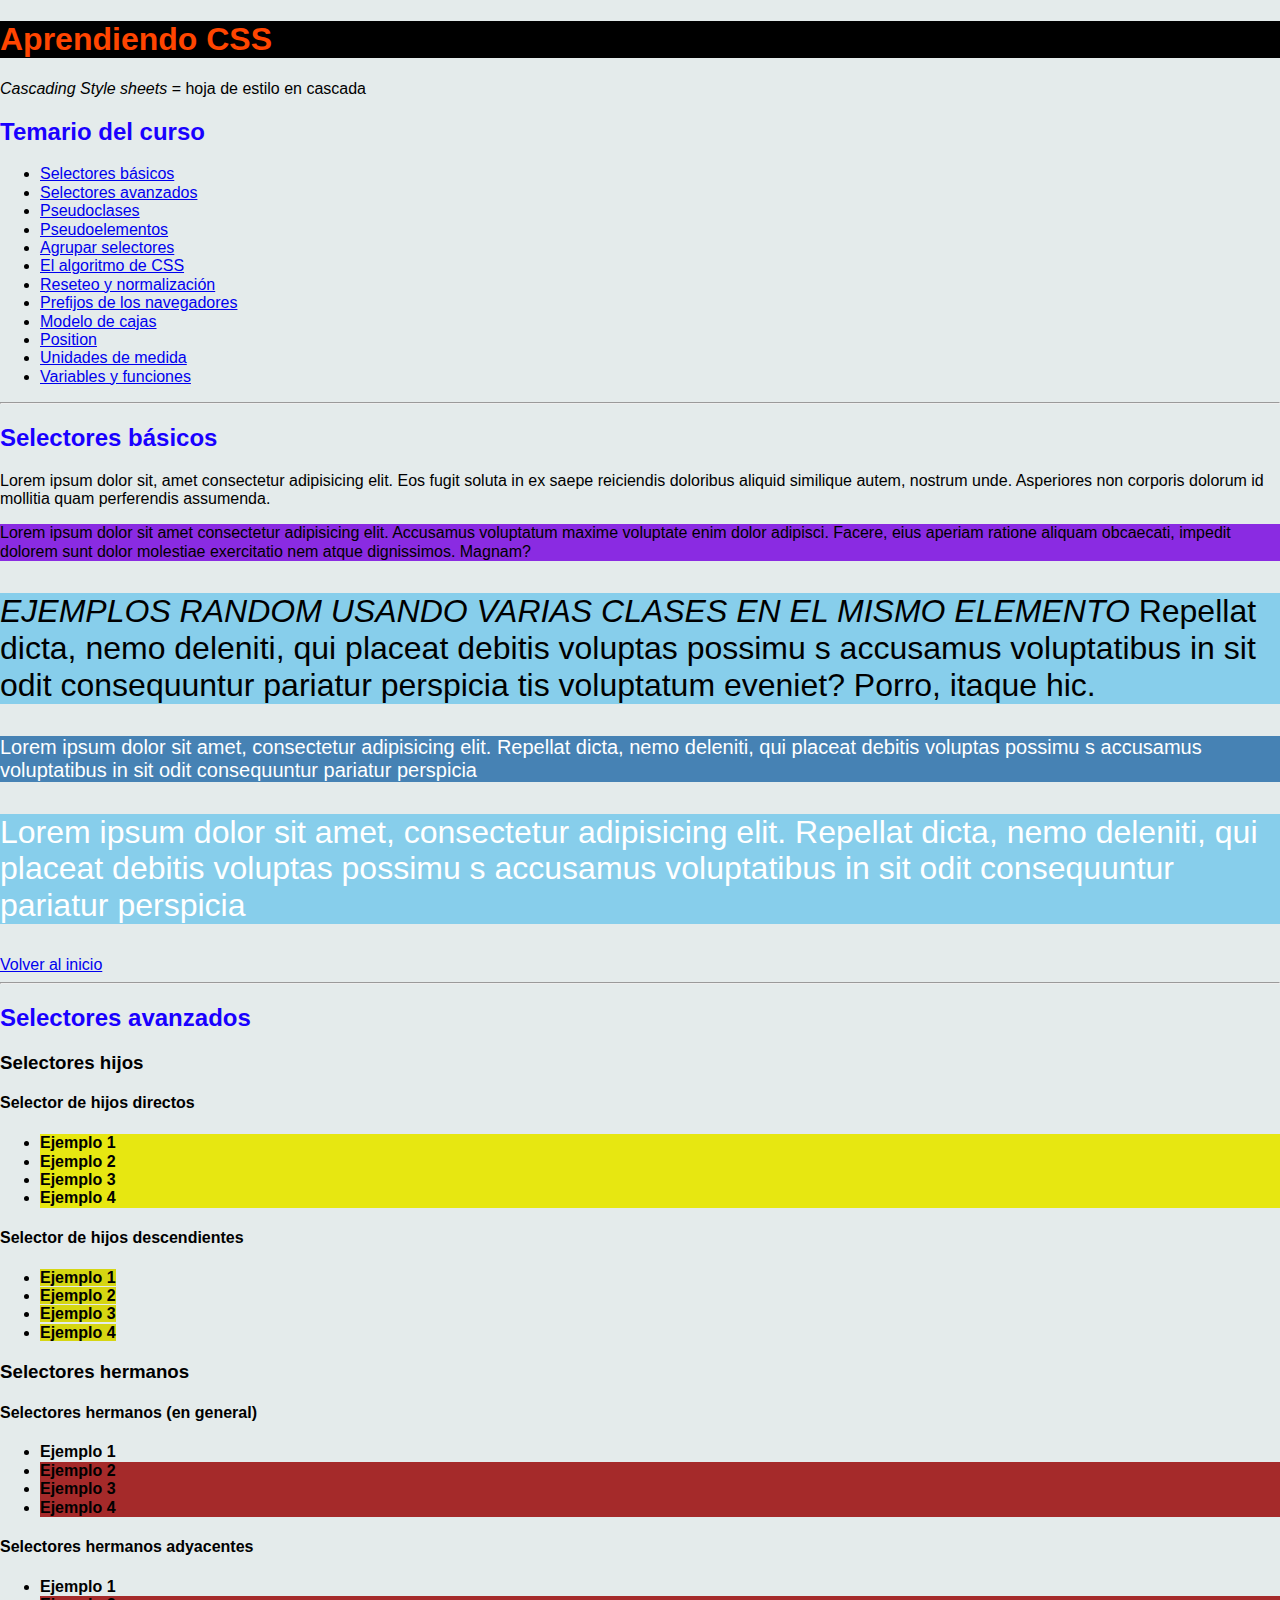
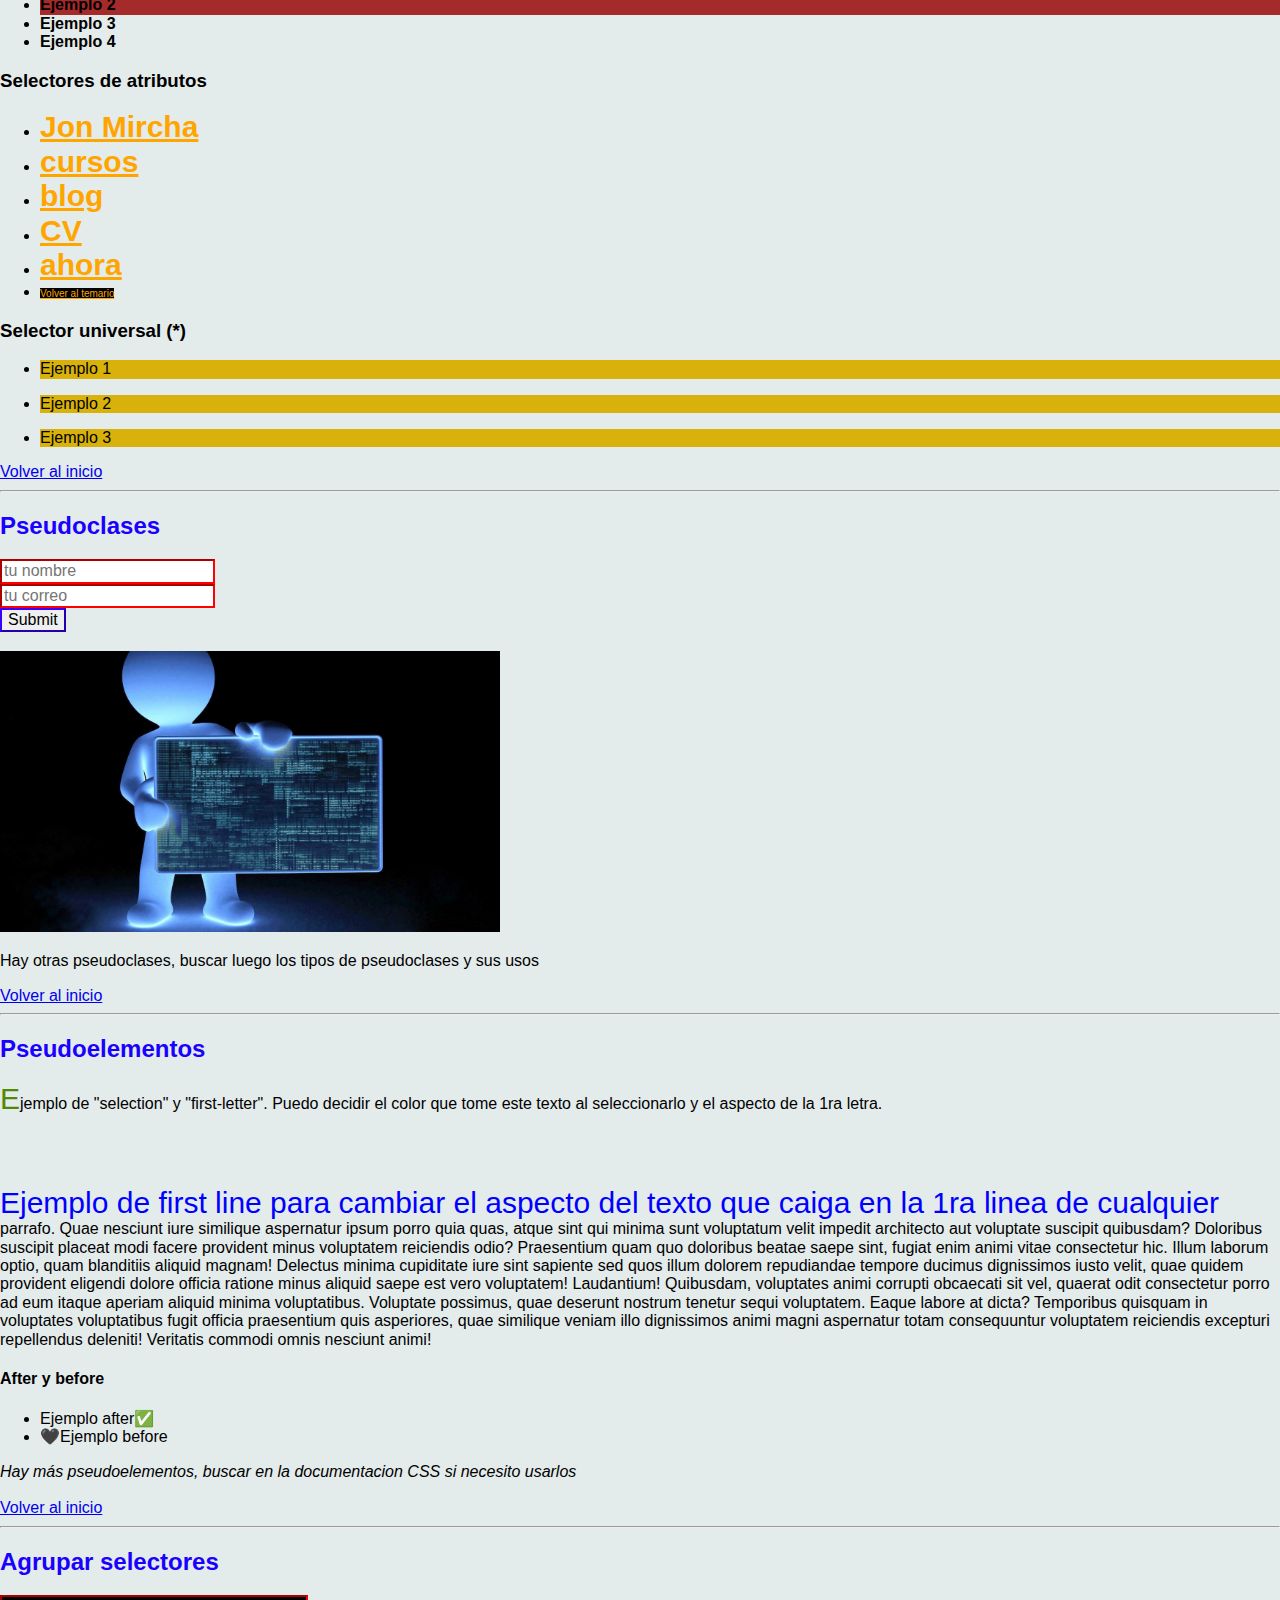
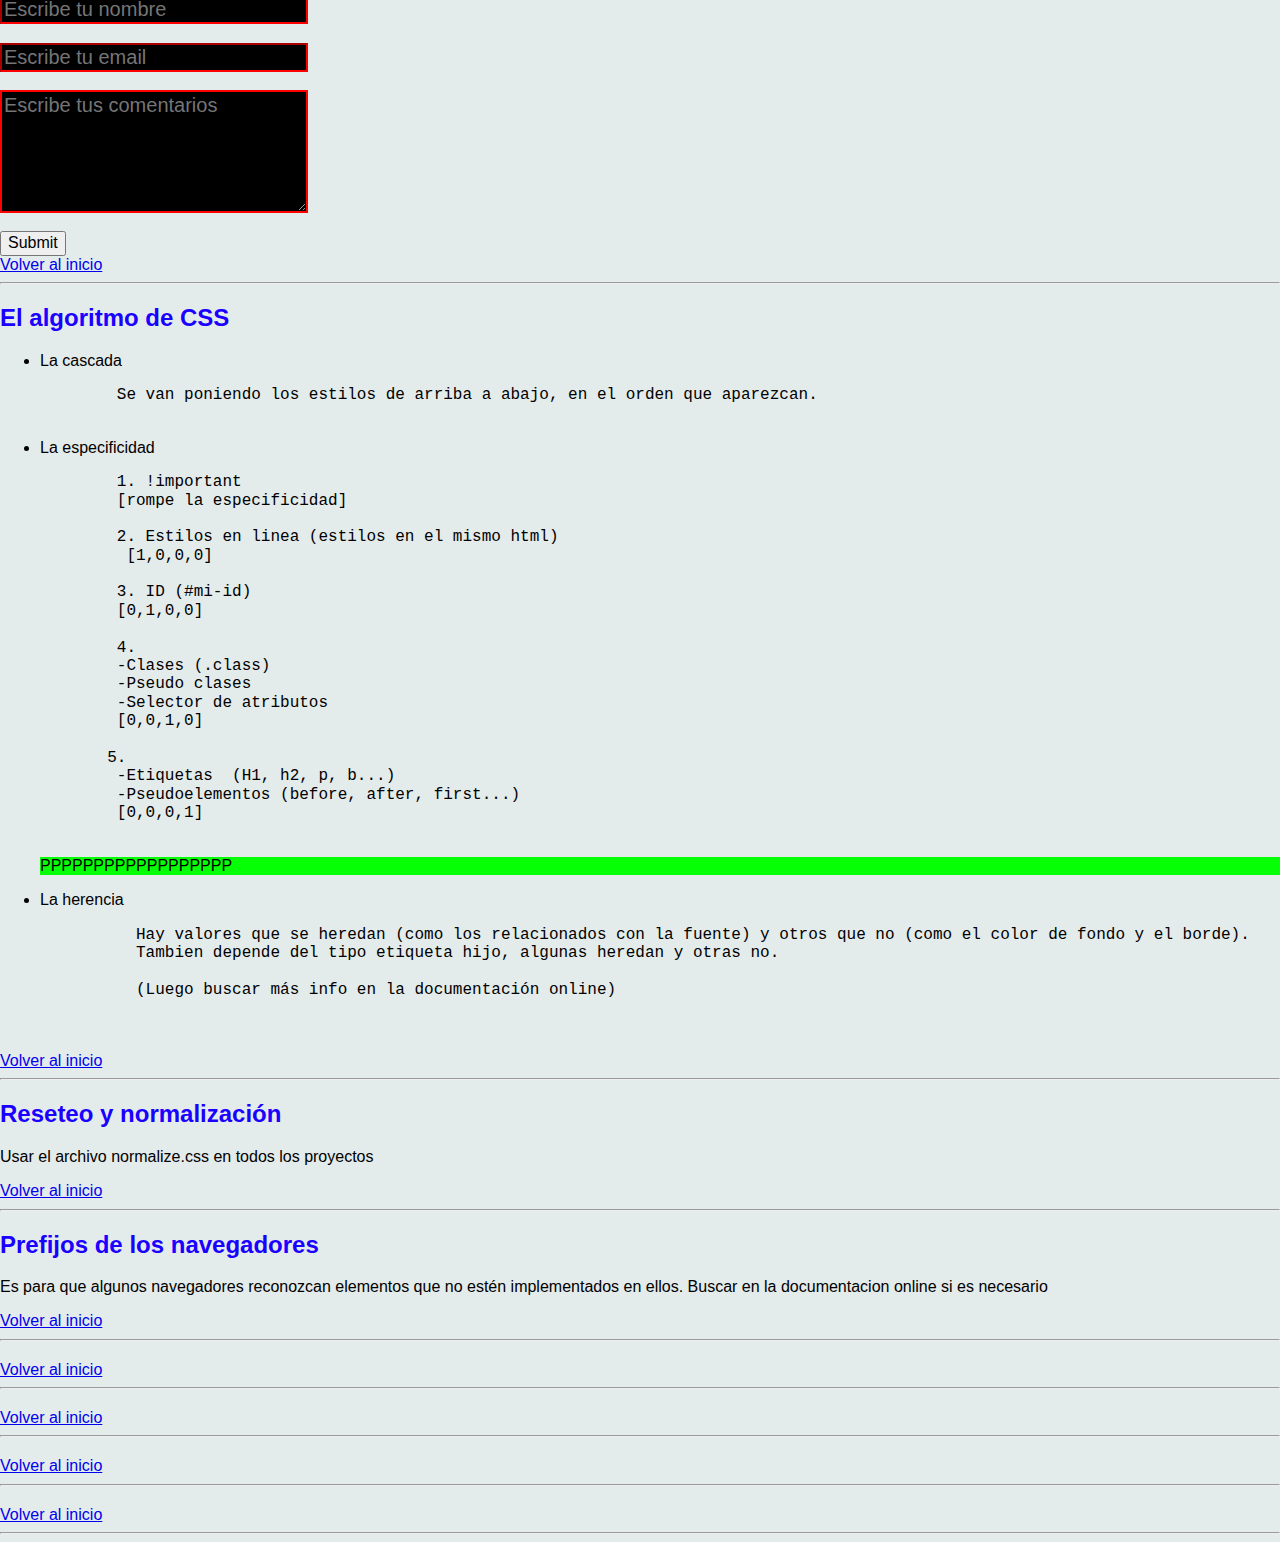
<file: 1- Fundamentos CSS/index.html>
<!DOCTYPE html>
<html lang="es">
  <head>
    <meta charset="UTF-8" />
    <meta http-equiv="X-UA-Compatible" content="IE=edge" />
    <meta name="viewport" content="width=device-width, initial-scale=1.0" />
    <title>Curso CSS con Jon Mircha</title>
    <link rel="stylesheet" href="CSS/normalize.css" />
    <link rel="stylesheet" href="CSS/style.css" />
  </head>
  <body>
    <article id="inicio">
      <h1>Aprendiendo CSS</h1>
      <p> <i>Cascading Style sheets</i> = hoja de estilo en cascada</p>

      <h2>Temario del curso</h2>
      <ul>
        <li><a href="index.html#selectores-basicos">Selectores básicos</a></li>
        <li>
          <a href="index.html#selectores-avanzados">Selectores avanzados</a>
        </li>
        <li><a href="index.html#pseudoclases">Pseudoclases</a></li>
        <li><a href="index.html#pseudoelementos">Pseudoelementos</a></li>
        <li><a href="index.html#agrupar-selectores">Agrupar selectores</a></li>
        <li><a href="index.html#algoritmo-css">El algoritmo de CSS</a></li>
        <li><a href="index.html#normalize">Reseteo y normalización</a></li>
        <li>
          <a href="index.html#prefijos-nav">Prefijos de los navegadores</a>
        </li>
        <li><a href="Modelo de cajas.html">Modelo de cajas</a></li>
        <li><a href="Position.html">Position</a></li>
        <li><a href="Unidades-de-medida.html">Unidades de medida</a></li>
        <li><a href="Variables y funciones.html">Variables y funciones</a></li>
      </ul>
    </article>
    <hr />
    <article id="selectores-basicos">
      <h2>Selectores básicos</h2>

      <p>
        Lorem ipsum dolor sit, amet consectetur adipisicing elit. Eos fugit
        soluta in ex saepe reiciendis doloribus aliquid similique autem, nostrum
        unde. Asperiores non corporis dolorum id mollitia quam perferendis
        assumenda.
      </p>

      <p id="parrafo-dos">
        Lorem ipsum dolor sit amet consectetur adipisicing elit. Accusamus
        voluptatum maxime voluptate enim dolor adipisci. Facere, eius aperiam
        ratione aliquam obcaecati, impedit dolorem sunt dolor molestiae
        exercitatio nem atque dignissimos. Magnam?
      </p>

      <p class="text-32 bg-skyblue">
        <i>EJEMPLOS RANDOM USANDO VARIAS CLASES EN EL MISMO ELEMENTO</i>
        Repellat dicta, nemo deleniti, qui placeat debitis voluptas possimu s
        accusamus voluptatibus in sit odit consequuntur pariatur perspicia tis
        voluptatum eveniet? Porro, itaque hic.
      </p>

      <p class="text-20 bg-steelblue text-white">
        Lorem ipsum dolor sit amet, consectetur adipisicing elit. Repellat
        dicta, nemo deleniti, qui placeat debitis voluptas possimu s accusamus
        voluptatibus in sit odit consequuntur pariatur perspicia
      </p>

      <p class="text-32 bg-skyblue text-white">
        Lorem ipsum dolor sit amet, consectetur adipisicing elit. Repellat
        dicta, nemo deleniti, qui placeat debitis voluptas possimu s accusamus
        voluptatibus in sit odit consequuntur pariatur perspicia
      </p>
      <a class="volver-inicio" href="index.html#inicio">Volver al inicio</a>
    </article>
    <hr />
    <article id="selectores-avanzados">
      <h2>Selectores avanzados</h2>
      <h3>Selectores hijos</h3>
      <h4>Selector de hijos directos</h4>
      <ul class="hijos-directos">
        <li><b>Ejemplo 1</b></li>
        <li><b>Ejemplo 2</b></li>
        <li><b>Ejemplo 3</b></li>
        <li><b>Ejemplo 4</b></li>
      </ul>
      <h4>Selector de hijos descendientes</h4>
      <ul class="hijos-descendientes">
        <li><b>Ejemplo 1</b></li>
        <li><b>Ejemplo 2</b></li>
        <li><b>Ejemplo 3</b></li>
        <li><b>Ejemplo 4</b></li>
      </ul>

      <h3>Selectores hermanos</h3>
      <h4>Selectores hermanos (en general)</h4>
      <ul>
        <li class="hermanos-general"><b>Ejemplo 1</b></li>
        <li><b>Ejemplo 2</b></li>
        <li><b>Ejemplo 3</b></li>
        <li><b>Ejemplo 4</b></li>
      </ul>
      <h4>Selectores hermanos adyacentes</h4>
      <ul>
        <li class="hermanos-adyacentes"><b>Ejemplo 1</b></li>
        <li><b>Ejemplo 2</b></li>
        <li><b>Ejemplo 3</b></li>
        <li><b>Ejemplo 4</b></li>
      </ul>

      <h3>Selectores de atributos</h3>
      <nav class="selectores-atributos">
        <ul>
          <li>
            <a href="https://jonmircha.com" target="_blank">Jon Mircha</a>
          </li>
          <li>
            <a href="https://jonmircha.com/cursos" target="_blank">cursos</a>
          </li>
          <li><a href="https://jonmircha.com/blog" target="_blank">blog</a></li>

          <li><a href="https://jonmircha.com/CV" target="_blank">CV</a></li>
          <li>
            <a href="https://jonmircha.com/ahora" target="_blank">ahora</a>
          </li>
          <li>
            <a href="index.html#inicio">Volver al temario</a>
          </li>
        </ul>
      </nav>

      <h3>Selector universal (*)</h3>

      <ul class="selector-universal-especifico">
        <li>
          <p>Ejemplo 1</p>
        </li>
        <li>
          <p>Ejemplo 2</p>
        </li>
        <li>
          <p>Ejemplo 3</p>
        </li>
      </ul>

      <a href="index.html#inicio">Volver al inicio</a>
    </article>
    <hr />
    <article id="pseudoclases">
      <h2>Pseudoclases</h2>

      <form class="form-pseudo">
        <input type="text" name="nombre" placeholder="tu nombre" required />
        <br />
        <input type="email" name="correo" placeholder="tu correo" required />
        <br />
        <input type="submit" /> <br />
      </form>
      <br />
      <img
        class="img-random"
        height="auto"
        width="500px"
        src="assets/randomimg.jpg"
      />
      <br />

      <p>
        Hay otras pseudoclases, buscar luego los tipos de pseudoclases y sus
        usos
      </p>

      <a href="index.html#inicio">Volver al inicio</a>
    </article>
    <hr />
    <article id="pseudoelementos">
      <h2>Pseudoelementos</h2>

      <p class="pseudoelementos">
        Ejemplo de "selection" y "first-letter". Puedo decidir el color que tome
        este texto al seleccionarlo y el aspecto de la 1ra letra.
      </p>
      <br /><br />

      <p class="firstline">
        Ejemplo de first line para cambiar el aspecto del texto que caiga en la
        1ra linea de cualquier parrafo. Quae nesciunt iure similique aspernatur
        ipsum porro quia quas, atque sint qui minima sunt voluptatum velit
        impedit architecto aut voluptate suscipit quibusdam? Doloribus suscipit
        placeat modi facere provident minus voluptatem reiciendis odio?
        Praesentium quam quo doloribus beatae saepe sint, fugiat enim animi
        vitae consectetur hic. Illum laborum optio, quam blanditiis aliquid
        magnam! Delectus minima cupiditate iure sint sapiente sed quos illum
        dolorem repudiandae tempore ducimus dignissimos iusto velit, quae quidem
        provident eligendi dolore officia ratione minus aliquid saepe est vero
        voluptatem! Laudantium! Quibusdam, voluptates animi corrupti obcaecati
        sit vel, quaerat odit consectetur porro ad eum itaque aperiam aliquid
        minima voluptatibus. Voluptate possimus, quae deserunt nostrum tenetur
        sequi voluptatem. Eaque labore at dicta? Temporibus quisquam in
        voluptates voluptatibus fugit officia praesentium quis asperiores, quae
        similique veniam illo dignissimos animi magni aspernatur totam
        consequuntur voluptatem reiciendis excepturi repellendus deleniti!
        Veritatis commodi omnis nesciunt animi!
      </p>

      <h4>After y before</h4>

      <ul>
        <li class="after">Ejemplo after</li>
        <li class="before">Ejemplo before</li>
      </ul>

      <i
        >Hay más pseudoelementos, buscar en la documentacion CSS si necesito
        usarlos</i
      >
      <br /><br />

      <a href="index.html#inicio">Volver al inicio</a>
    </article>
    <hr />
    <article id="agrupar-selectores">
      <h2>Agrupar selectores</h2>

      <form class="form-agrupar-selectores">
        <input type="text" name="nombre" placeholder="Escribe tu nombre" />
        <br />
        <input type="email" name="email" placeholder="Escribe tu email" />
        <br />
        <textarea
          name="comentarios"
          cols="10"
          rows="5"
          placeholder="Escribe tus comentarios"
        ></textarea>
        <br />
        <input type="submit" />
      </form>

      <a href="index.html#inicio">Volver al inicio</a>
    </article>
    <hr />
    <article id="algoritmo-css">
      <h2>El algoritmo de CSS</h2>

      <ul>
        <li>La cascada</li>
        <pre>
        Se van poniendo los estilos de arriba a abajo, en el orden que aparezcan.
      </pre
        >

        <li>La especificidad</li>

        <pre>
        1. !important 
        [rompe la especificidad]

        2. Estilos en linea (estilos en el mismo html)
         [1,0,0,0]
        
        3. ID (#mi-id) 
        [0,1,0,0]
        
        4.                                             
        -Clases (.class) 
        -Pseudo clases 
        -Selector de atributos
        [0,0,1,0]
        
       5.                                             
        -Etiquetas  (H1, h2, p, b...) 
        -Pseudoelementos (before, after, first...) 
        [0,0,0,1]
      </pre
        >

        <p class="p" id="p">PPPPPPPPPPPPPPPPPP</p>

        <li>La herencia</li>
        <pre>
          Hay valores que se heredan (como los relacionados con la fuente) y otros que no (como el color de fondo y el borde). 
          Tambien depende del tipo etiqueta hijo, algunas heredan y otras no.

          (Luego buscar más info en la documentación online)
        </pre>
      </ul>

      <br />

      <a href="index.html#inicio">Volver al inicio</a>
    </article>
    <hr />

    <article id="normalize">
      <h2>Reseteo y normalización</h2>

      <p>Usar el archivo normalize.css en todos los proyectos</p>

      <a href="index.html#inicio">Volver al inicio</a>
    </article>
    <hr />

    <article id="prefijos-nav">
      <h2>Prefijos de los navegadores</h2>

      <p>
        Es para que algunos navegadores reconozcan elementos que no estén
        implementados en ellos. Buscar en la documentacion online si es
        necesario
      </p>

      <a href="index.html#inicio">Volver al inicio</a>
    </article>
    <hr />

    <article id="">
      <h2></h2>

      <a href="index.html#inicio">Volver al inicio</a>
    </article>
    <hr />

    <article id="">
      <h2></h2>

      <a href="index.html#inicio">Volver al inicio</a>
    </article>
    <hr />

    <article id="">
      <h2></h2>

      <a href="index.html#inicio">Volver al inicio</a>
    </article>
    <hr />
    <article id="">
      <h2></h2>

      <a href="index.html#inicio">Volver al inicio</a>
    </article>
    <hr />
  </body>
</html>
</file>
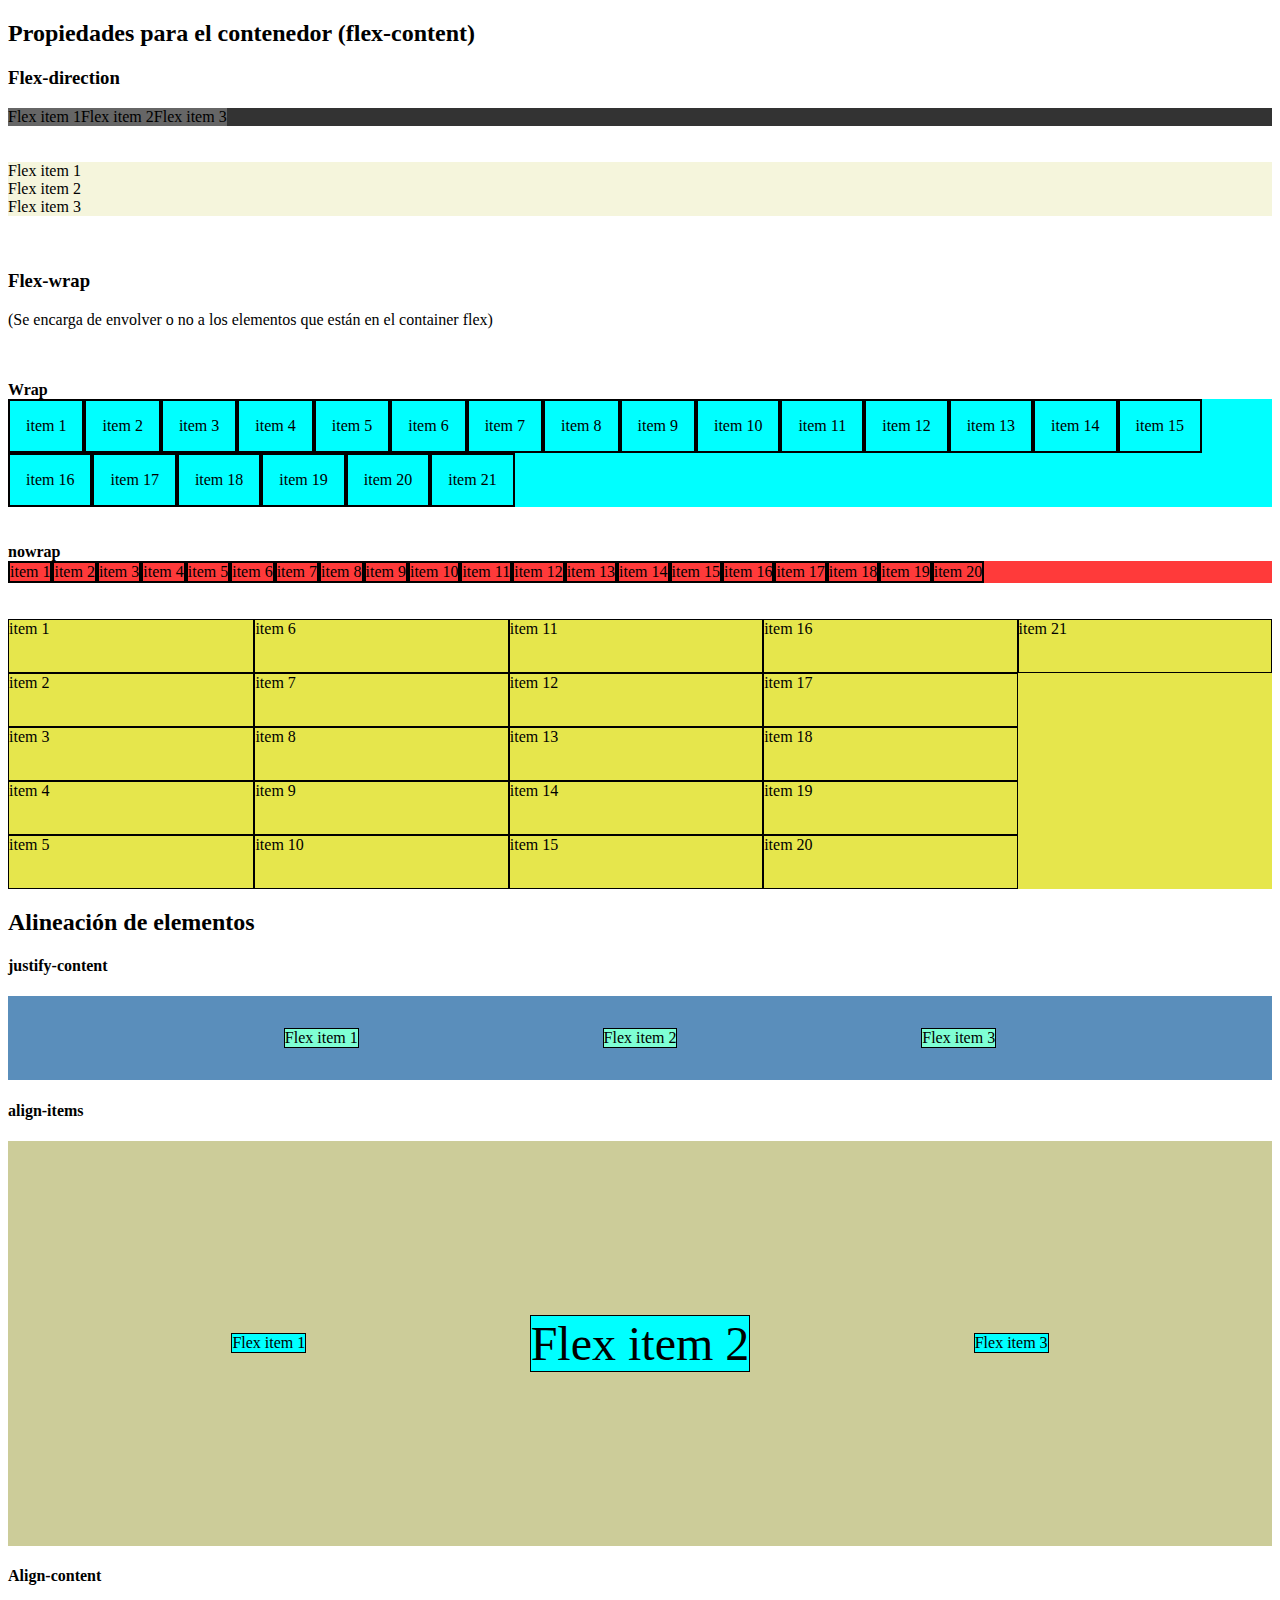
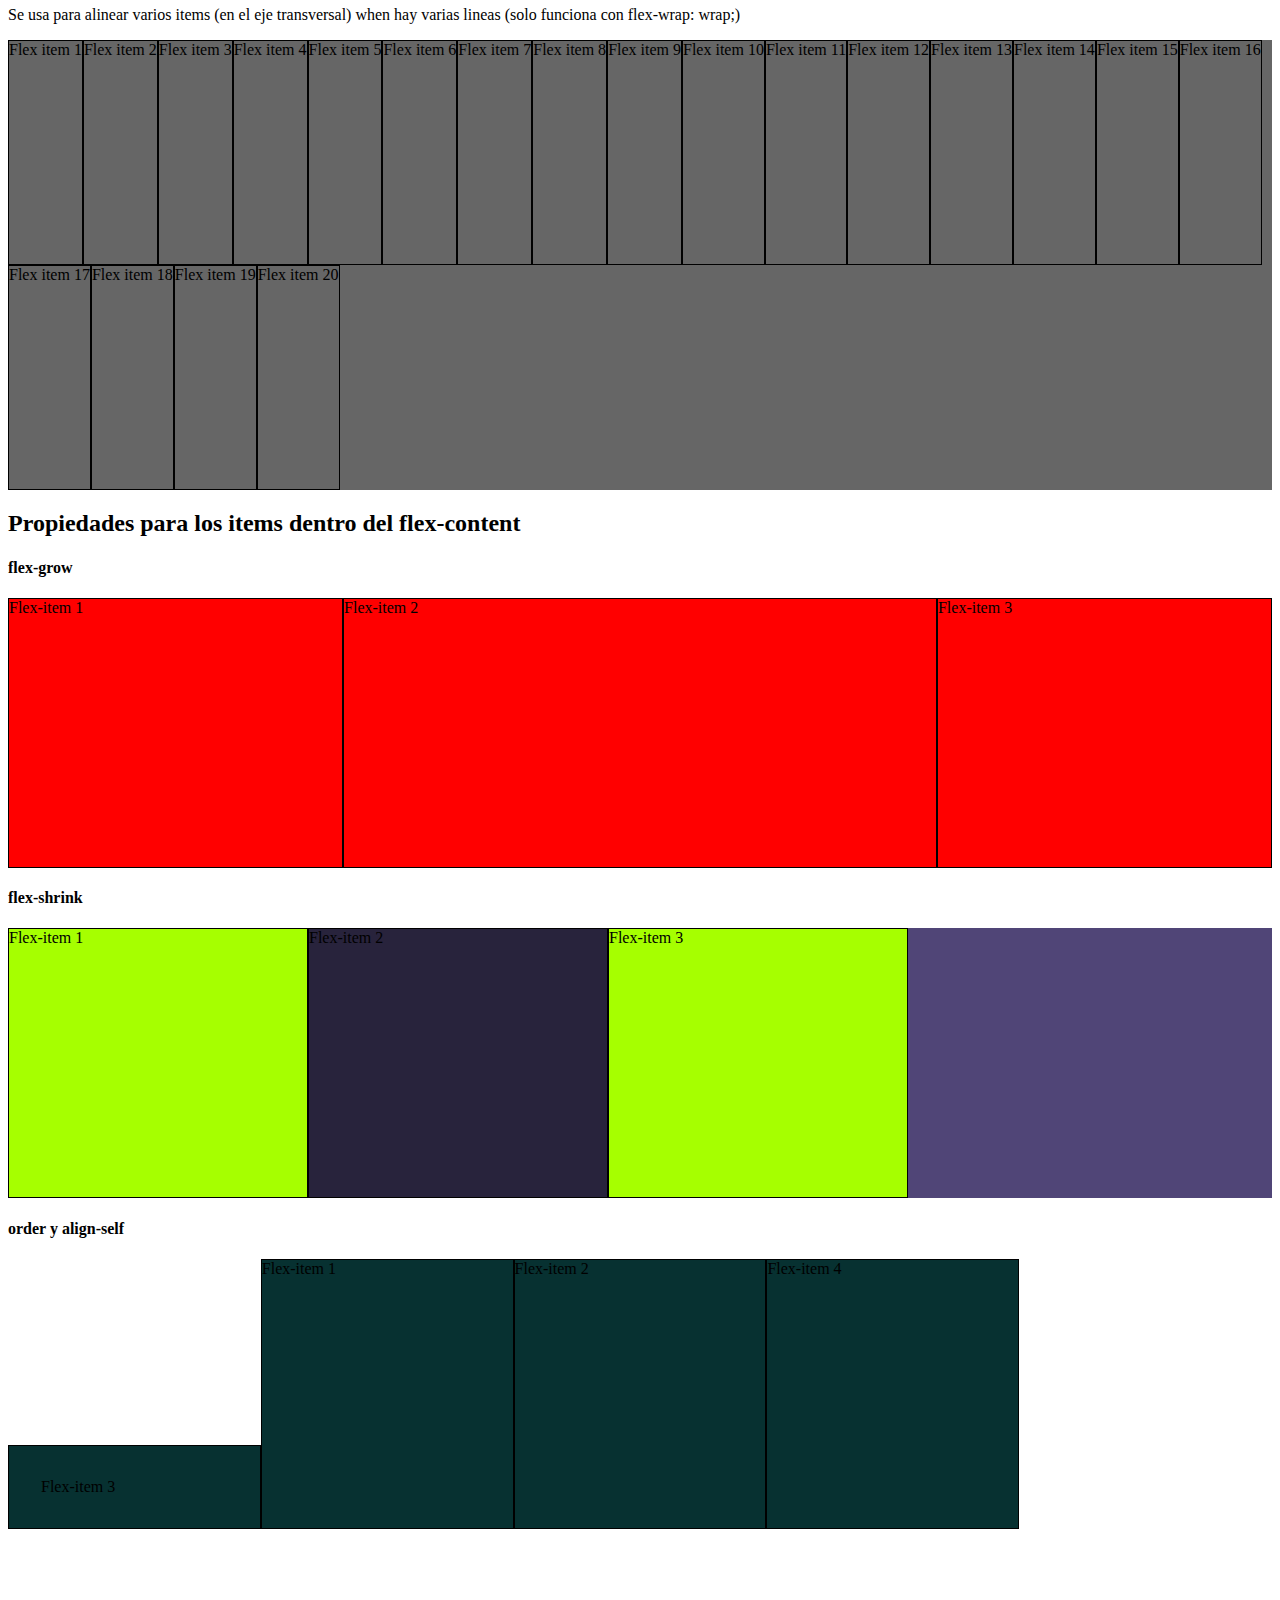
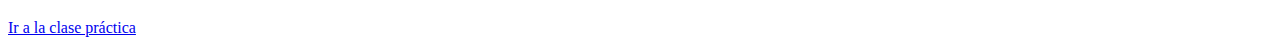
<file: FlexBox/index.html>
<!DOCTYPE html>
<html lang="en">
  <head>
    <meta charset="UTF-8" />
    <meta name="viewport" content="width=device-width, initial-scale=1.0" />
    <title>FlexBox</title>
    <link rel="stylesheet" href="CSS/style.css" />
  </head>
  <body>

    <h2>Propiedades para el contenedor (flex-content)</h2>

    <h3>Flex-direction</h3>
    <section class="container">
      <article class="item">Flex item 1</article>
      <article class="item">Flex item 2</article>
      <article class="item">Flex item 3</article>
    </section>

    <br /><br />

    <section class="container2">
      <article class="item">Flex item 1</article>
      <article class="item">Flex item 2</article>
      <article class="item">Flex item 3</article>
    </section>

    <br /><br />
    <h3>Flex-wrap</h3> 
    <p>(Se encarga de envolver o no a los elementos que están en el container flex)</p>
<br><br>

           <strong>Wrap</strong>
    <section class="container3">
      <article class="item">item 1</article>
      <article class="item">item 2</article>
      <article class="item">item 3</article>
      <article class="item">item 4</article>
      <article class="item">item 5</article>
      <article class="item">item 6</article>
      <article class="item">item 7</article>
      <article class="item">item 8</article>
      <article class="item">item 9</article>
      <article class="item">item 10</article>
      <article class="item">item 11</article>
      <article class="item">item 12</article>
      <article class="item">item 13</article>
      <article class="item">item 14</article>
      <article class="item">item 15</article>
      <article class="item">item 16</article>
      <article class="item">item 17</article>
      <article class="item">item 18</article>
      <article class="item">item 19</article>
      <article class="item">item 20</article>
      <article class="item">item 21</article>
    </section>

    <br><br>
<strong>nowrap</strong>
    <section class="container4">
      <article class="item">item 1</article>
      <article class="item">item 2</article>
      <article class="item">item 3</article>
      <article class="item">item 4</article>
      <article class="item">item 5</article>
      <article class="item">item 6</article>
      <article class="item">item 7</article>
      <article class="item">item 8</article>
      <article class="item">item 9</article>
      <article class="item">item 10</article>
      <article class="item">item 11</article>
      <article class="item">item 12</article>
      <article class="item">item 13</article>
      <article class="item">item 14</article>
      <article class="item">item 15</article>
      <article class="item">item 16</article>
      <article class="item">item 17</article>
      <article class="item">item 18</article>
      <article class="item">item 19</article>
      <article class="item">item 20</article>
      
    </section>

<br></br>

<section class="container5">
  <article class="item">item 1</article>
  <article class="item">item 2</article>
  <article class="item">item 3</article>
  <article class="item">item 4</article>
  <article class="item">item 5</article>
  <article class="item">item 6</article>
  <article class="item">item 7</article>
  <article class="item">item 8</article>
  <article class="item">item 9</article>
  <article class="item">item 10</article>
  <article class="item">item 11</article>
  <article class="item">item 12</article>
  <article class="item">item 13</article>
  <article class="item">item 14</article>
  <article class="item">item 15</article>
  <article class="item">item 16</article>
  <article class="item">item 17</article>
  <article class="item">item 18</article>
  <article class="item">item 19</article>
  <article class="item">item 20</article>
  <article class="item">item 21</article>
</section>

<h2>Alineación de elementos</h2>

 <h4>justify-content</h4>

 <section class="container6">
  <article class="item">Flex item 1</article>
  <article class="item">Flex item 2</article>
  <article class="item">Flex item 3</article>
</section>


<h4>align-items</h4>

<section class="container7">
  <article class="item">Flex item 1</article>
  <article class="item">Flex item 2</article>
  <article class="item">Flex item 3</article>
</section>


<h4>Align-content</h4>

<p>Se usa para alinear varios items (en el eje transversal) when hay varias lineas (solo funciona con flex-wrap: wrap;)</p>

<section class="container8">
  <article class="item">Flex item 1</article>
  <article class="item">Flex item 2</article>
  <article class="item">Flex item 3</article>
  <article class="item">Flex item 4</article>
  <article class="item">Flex item 5</article>
  <article class="item">Flex item 6</article>
  <article class="item">Flex item 7</article>
  <article class="item">Flex item 8</article>
  <article class="item">Flex item 9</article>
  <article class="item">Flex item 10</article>
  <article class="item">Flex item 11</article>
  <article class="item">Flex item 12</article>
  <article class="item">Flex item 13</article>
  <article class="item">Flex item 14</article>
  <article class="item">Flex item 15</article>
  <article class="item">Flex item 16</article>
  <article class="item">Flex item 17</article>
  <article class="item">Flex item 18</article>
  <article class="item">Flex item 19</article>
  <article class="item">Flex item 20</article>
</section>


<h2>Propiedades para los items dentro del flex-content</h2>

<h4>flex-grow</h4>

<section class="sect-flex-grow">
  <article class="item">Flex-item 1</article>
  <article class="item">Flex-item 2</article>
  <article class="item">Flex-item 3</article>
</section>


<h4>flex-shrink</h4>

<section class="sect-flex-shrink">
  <article class="item">Flex-item 1</article>
  <article class="item">Flex-item 2</article>
  <article class="item">Flex-item 3</article>
</section>

<h4>order y align-self</h4>

<section class="sect-order-y-align-self">
  <article class="item">Flex-item 1</article>
  <article class="item">Flex-item 2</article>
  <article class="item">Flex-item 3</article>
  <article class="item">Flex-item 4</article>
</section>

<br><br><br><br><br>

<a href="clase-práctica.html">Ir a la clase práctica</a>

  </body>
</html>
</file>
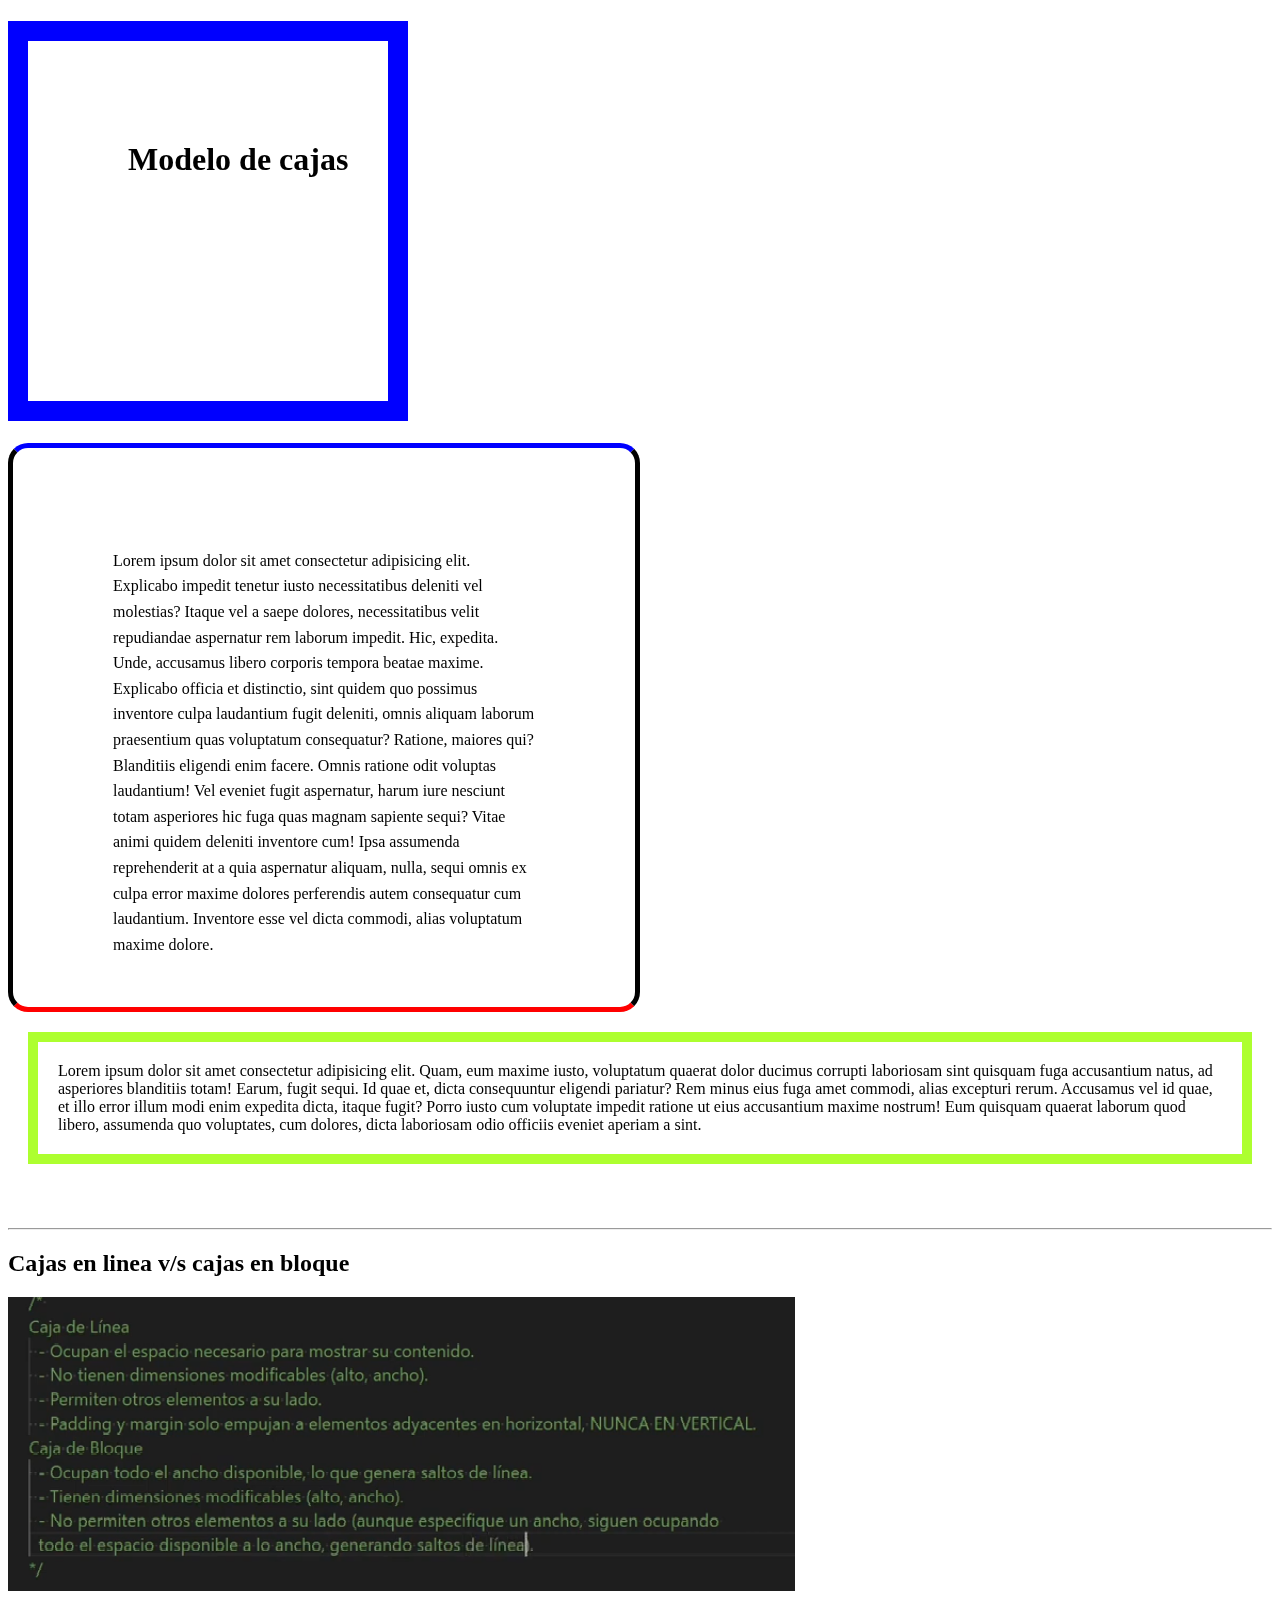
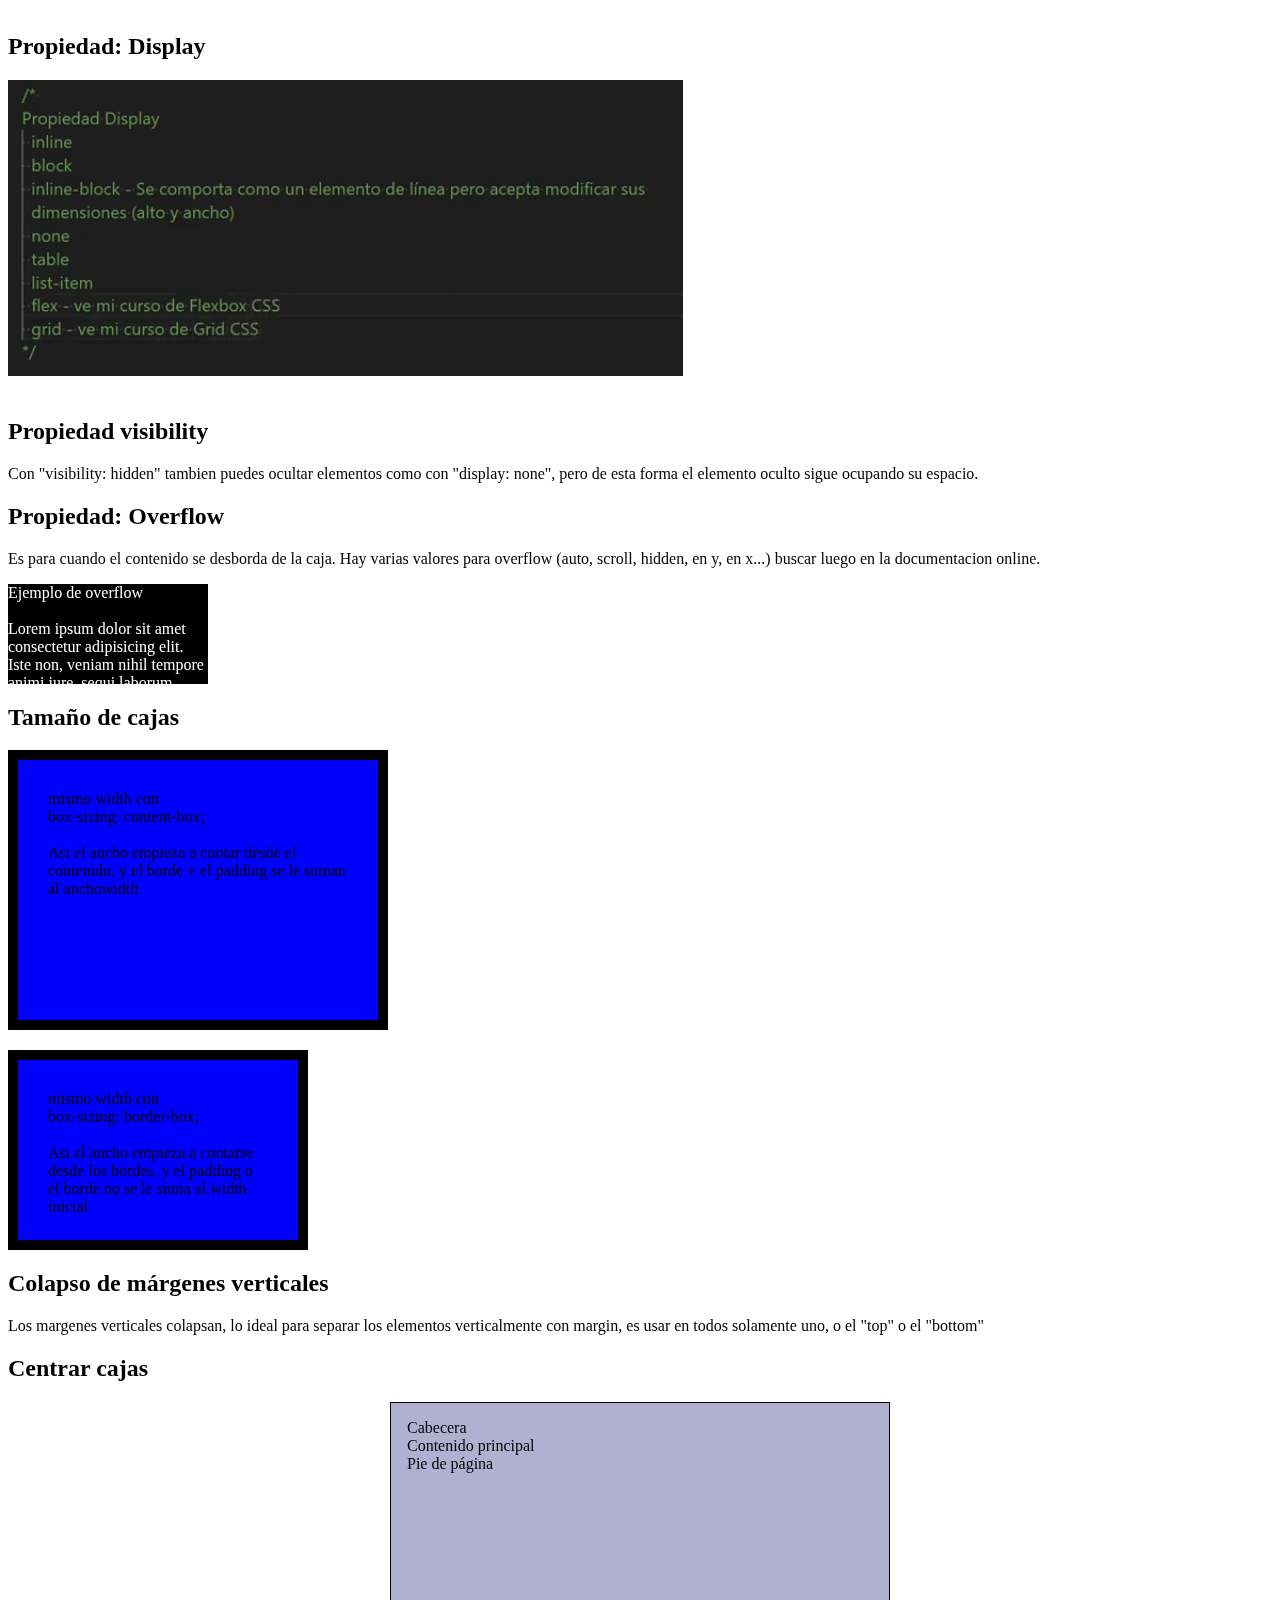
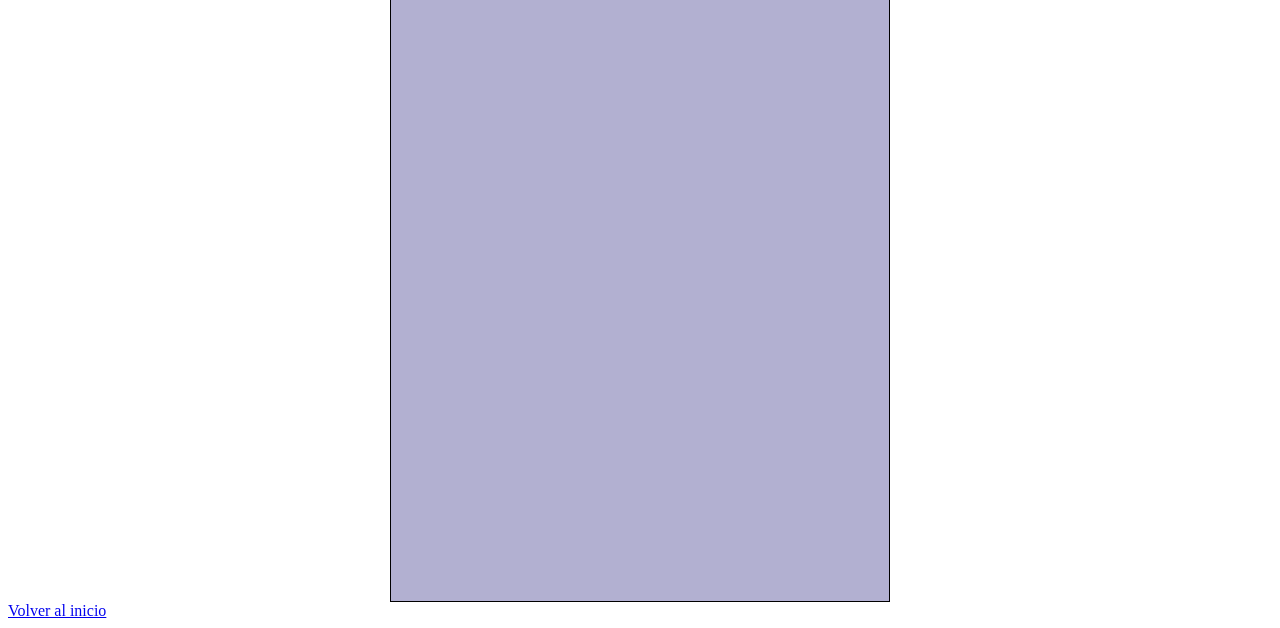
<file: 1- Fundamentos CSS/Modelo de cajas.html>
<!DOCTYPE html>
<html lang="en">
  <head>
    <meta charset="UTF-8" />
    <meta http-equiv="X-UA-Compatible" content="IE=edge" />
    <meta name="viewport" content="width=device-width, initial-scale=1.0" />
    <link rel="stylesheet" href="CSS/cajas-style.css" />
    <title>Modelo de cajas</title>
  </head>
  <body>
    <h1>Modelo de cajas</h1>

    <p class="caja-2">
      Lorem ipsum dolor sit amet consectetur adipisicing elit. Explicabo impedit
      tenetur iusto necessitatibus deleniti vel molestias? Itaque vel a saepe
      dolores, necessitatibus velit repudiandae aspernatur rem laborum impedit.
      Hic, expedita. Unde, accusamus libero corporis tempora beatae maxime.
      Explicabo officia et distinctio, sint quidem quo possimus inventore culpa
      laudantium fugit deleniti, omnis aliquam laborum praesentium quas
      voluptatum consequatur? Ratione, maiores qui? Blanditiis eligendi enim
      facere. Omnis ratione odit voluptas laudantium! Vel eveniet fugit
      aspernatur, harum iure nesciunt totam asperiores hic fuga quas magnam
      sapiente sequi? Vitae animi quidem deleniti inventore cum! Ipsa assumenda
      reprehenderit at a quia aspernatur aliquam, nulla, sequi omnis ex culpa
      error maxime dolores perferendis autem consequatur cum laudantium.
      Inventore esse vel dicta commodi, alias voluptatum maxime dolore.
    </p>

    <p class="caja-3">
      Lorem ipsum dolor sit amet consectetur adipisicing elit. Quam, eum maxime
      iusto, voluptatum quaerat dolor ducimus corrupti laboriosam sint quisquam
      fuga accusantium natus, ad asperiores blanditiis totam! Earum, fugit
      sequi. Id quae et, dicta consequuntur eligendi pariatur? Rem minus eius
      fuga amet commodi, alias excepturi rerum. Accusamus vel id quae, et illo
      error illum modi enim expedita dicta, itaque fugit? Porro iusto cum
      voluptate impedit ratione ut eius accusantium maxime nostrum! Eum quisquam
      quaerat laborum quod libero, assumenda quo voluptates, cum dolores, dicta
      laboriosam odio officiis eveniet aperiam a sint.
    </p>
    <br /><br />
    <hr />
    <h2>Cajas en linea v/s cajas en bloque</h2>
    <img
      src="assets/Elementos en linea y en bloque.png"
      alt="Propiedades de los elementos en linea y en bloque"
    />
    <br /><br />

    <h2>Propiedad: Display</h2>

    <img src="assets/display.png" alt="Propiedad Display" /> <br /><br />

    <h2>Propiedad visibility</h2>

    <p>
      Con "visibility: hidden" tambien puedes ocultar elementos como con
      "display: none", pero de esta forma el elemento oculto sigue ocupando su
      espacio.
    </p>

    <h2>Propiedad: Overflow</h2>

    <p>
      Es para cuando el contenido se desborda de la caja. Hay varias valores
      para overflow (auto, scroll, hidden, en y, en x...) buscar luego en la
      documentacion online.
    </p>

    <p class="overflow">
      Ejemplo de overflow <br /><br />
      Lorem ipsum dolor sit amet consectetur adipisicing elit. Iste non, veniam
      nihil tempore animi iure, sequi laborum cupiditate sint sapiente qui ipsum
      corporis quisquam earum incidunt atque, deleniti consequatur id? Minima
      iure earum optio a voluptates vitae debitis corrupti. Veniam, autem dolor,
      cumque aut similique molestiae a possimus exercitationem vero ab fugit
      quisquam dolore. Perspiciatis in unde totam officia placeat. Enim id
      maiores asperiores sit, veritatis fugit consectetur vero minima dolorum
      quas. Perferendis commodi ipsam quos ipsa libero. Fugit quisquam
      temporibus omnis a corrupti culpa deserunt itaque vel perferendis dicta.
    </p>

    <h2>Tamaño de cajas</h2>

    <div class="con-content-box">
      mismo width con <br />
      box-sizing: content-box; <br />
      <br />

      Asi el ancho empieza a contar desde el contenido, y el borde + el padding
      se le suman al anchowidth
    </div>

    <div class="con-border-box">
      mismo width con <br />
      box-sizing: border-box; <br />
      <br />

      Asi el ancho empieza a contarse desde los bordes, y el padding o el borde
      no se le suma al width inicial
    </div>

    <h2>Colapso de márgenes verticales</h2>

    <p>
      Los margenes verticales colapsan, lo ideal para separar los elementos
      verticalmente con margin, es usar en todos solamente uno, o el "top" o el
      "bottom"
    </p>

    <h2>Centrar cajas</h2>

    <article class="sitio-web">
      <header>Cabecera</header>
      <main>Contenido principal</main>
      <footer>Pie de página</footer>
    </article>

    <a href="index.html#inicio"> Volver al inicio</a>
  </body>
</html>
</file>
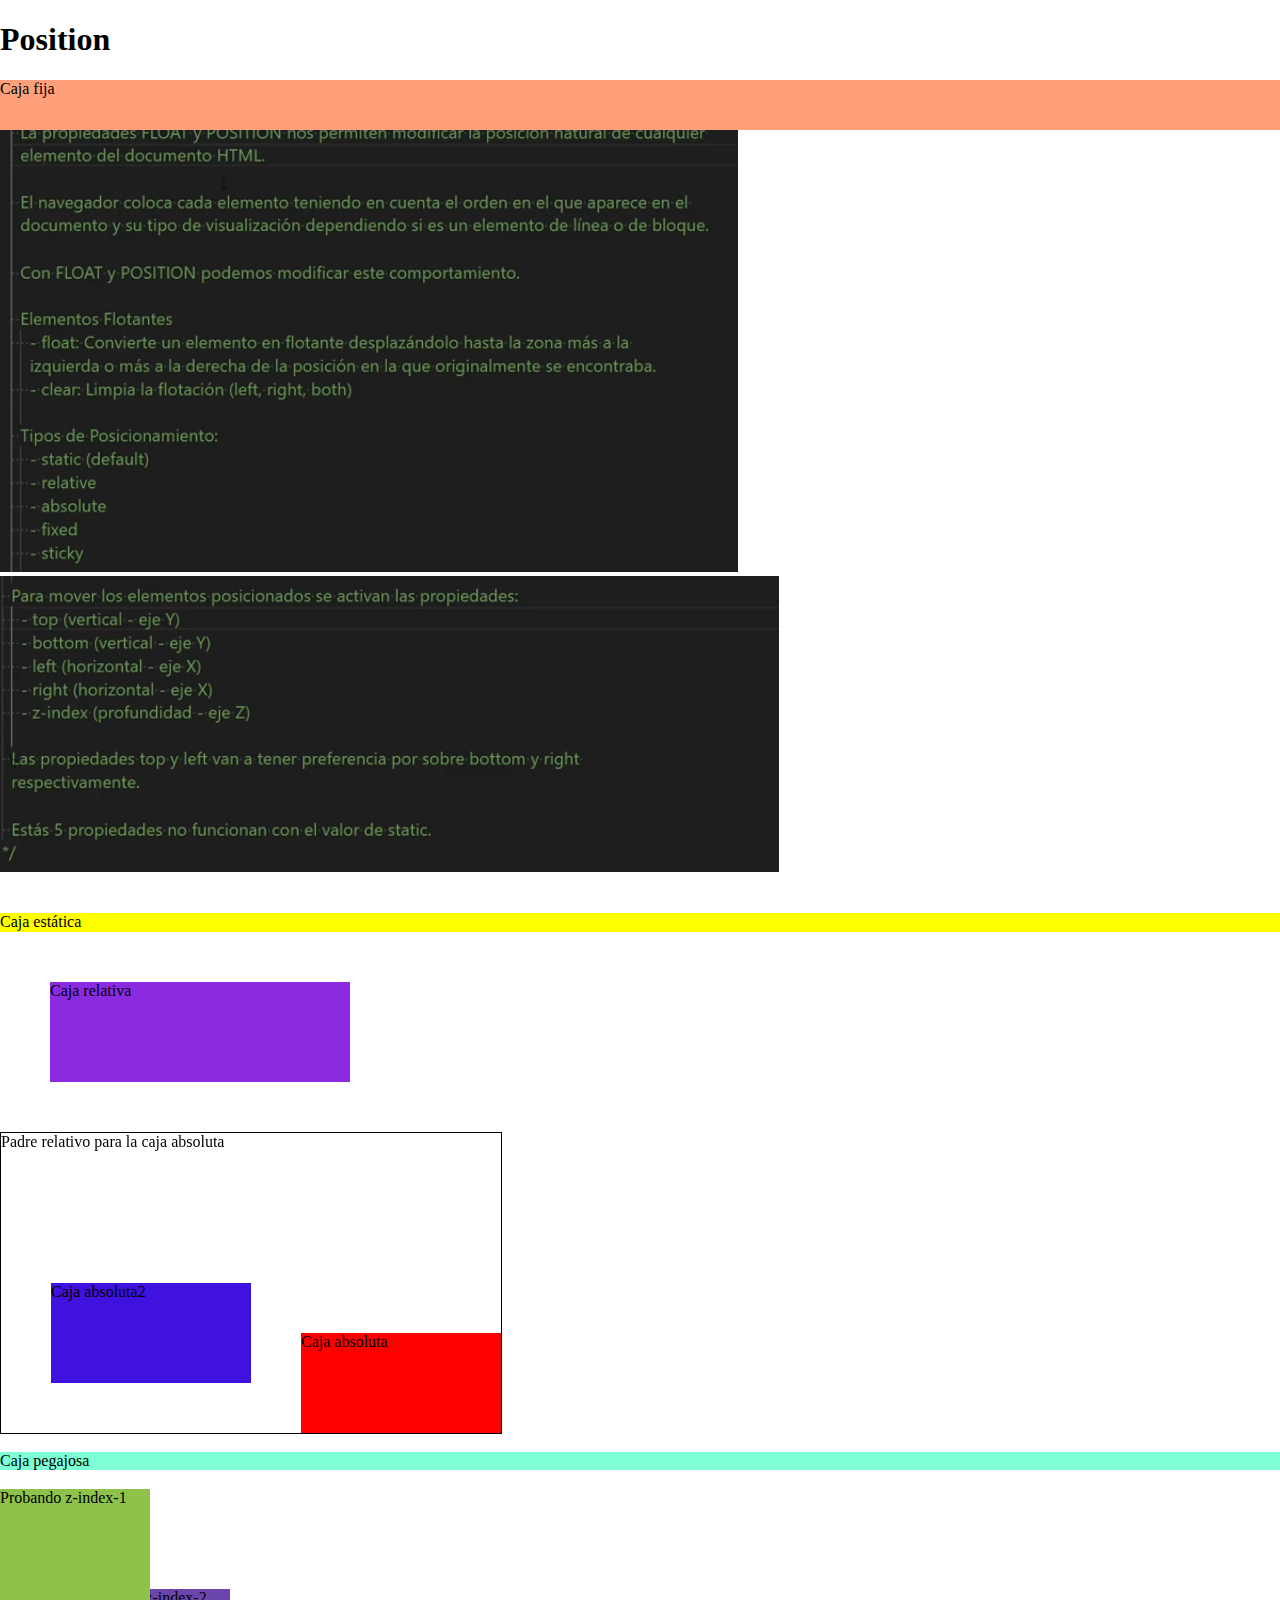
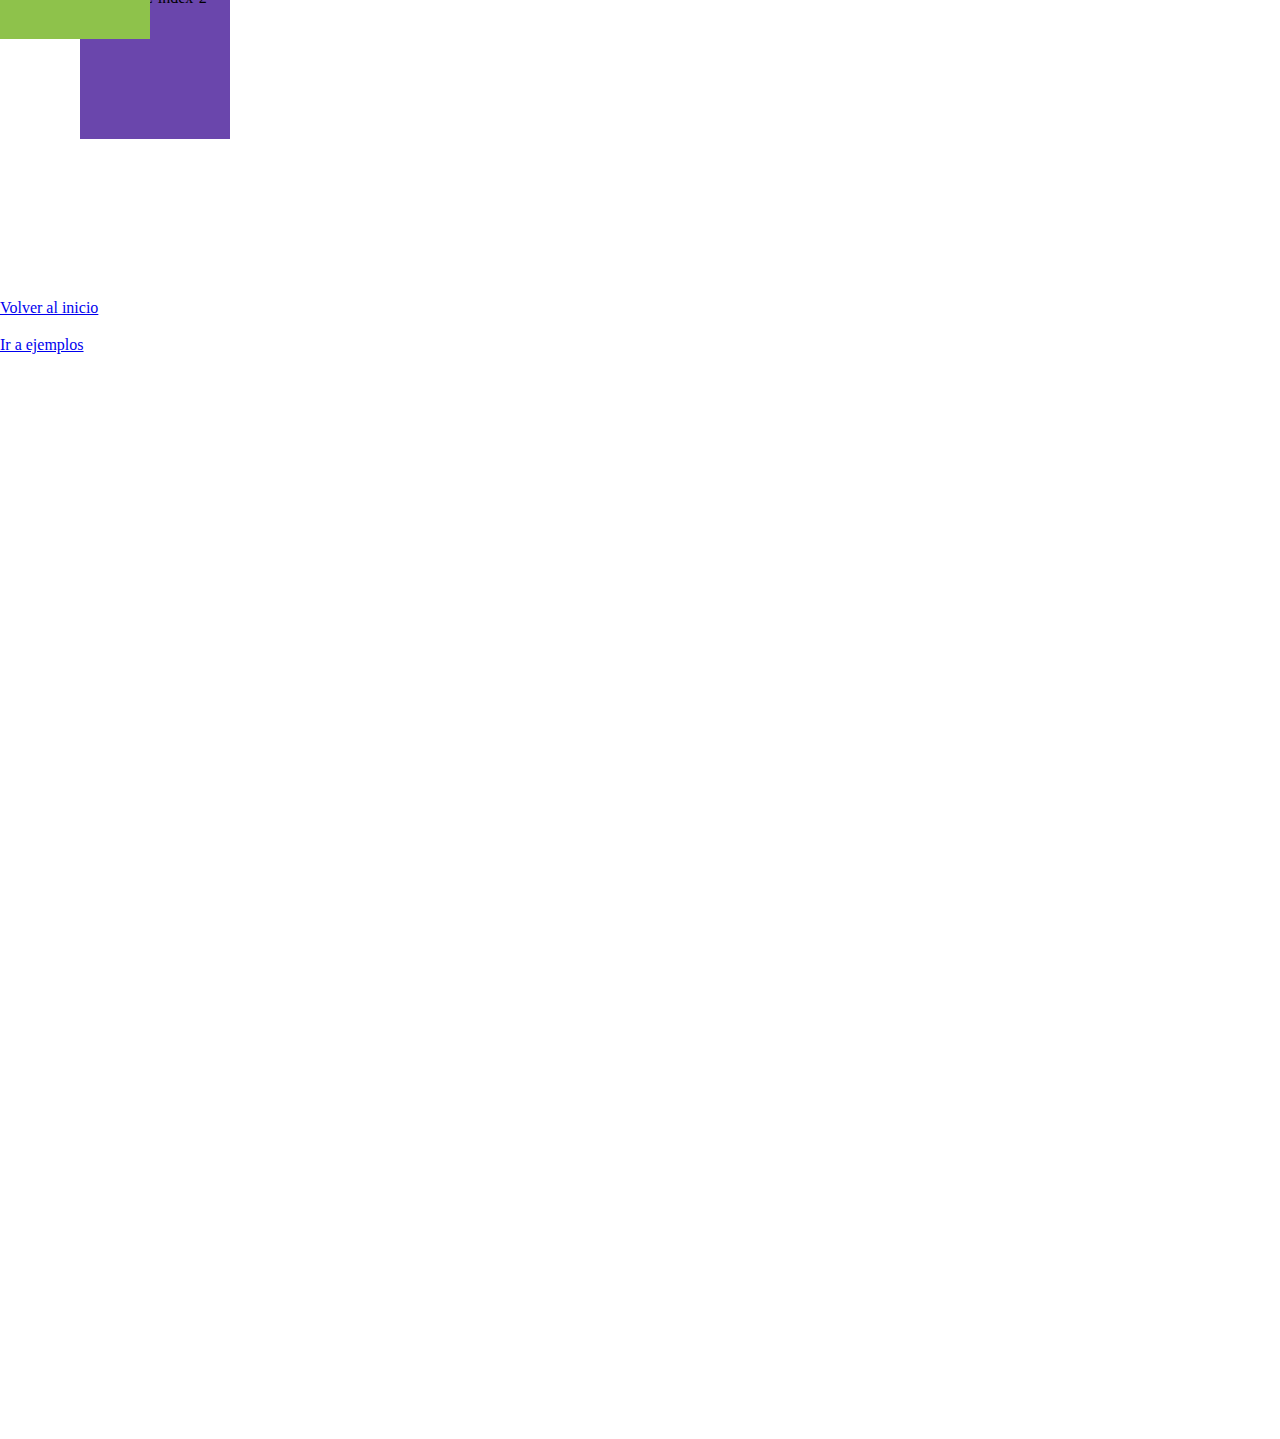
<file: 1- Fundamentos CSS/Position.html>
<!DOCTYPE html>
<html lang="en">
  <head>
    <meta charset="UTF-8" />
    <meta http-equiv="X-UA-Compatible" content="IE=edge" />
    <meta name="viewport" content="width=device-width, initial-scale=1.0" />
    <link rel="stylesheet" href="CSS/normalize.css" />
    <link rel="stylesheet" href="CSS/Position.css" />
    <title>Position</title>
  </head>
  <body>
    <h1>Position</h1>

    <div class="fixed">Caja fija</div>

    <img src="assets/Position.png" alt="" /> <br />
    <img src="assets/position2.png" alt="" />

    <br /><br /><br />

    <div class="static">Caja estática</div>
    <div class="relative">Caja relativa</div>

    <div class="padre-relative">
      Padre relativo para la caja absoluta
      <div class="absolute">Caja absoluta</div>
      <div class="absolute2">Caja absoluta2</div>
    </div>

    <br />

    <div class="sticky">Caja pegajosa</div>
    <br />

    <div class="z-index-1">Probando z-index-1</div>
    <div class="z-index-2">Probando z-index-2</div>

    <br /><br /><br /><br /><br /><br />

    <a href="index.html#inicio">Volver al inicio</a> <br /><br />

    <a href="examples/examples-position.html">Ir a ejemplos</a>

    <br /><br /><br /><br /><br /><br /><br /><br /><br /><br /><br /><br />
    <br /><br /><br /><br /><br /><br /><br /><br /><br /><br /><br /><br /><br />
    <br /><br /><br /><br /><br /><br /><br /><br /><br /><br /><br /><br /><br /><br />
    <br /><br /><br /><br /><br /><br /><br /><br /><br /><br /><br /><br /><br /><br /><br />
    <br /><br /><br /><br /><br /><br />
  </body>
</html>
</file>
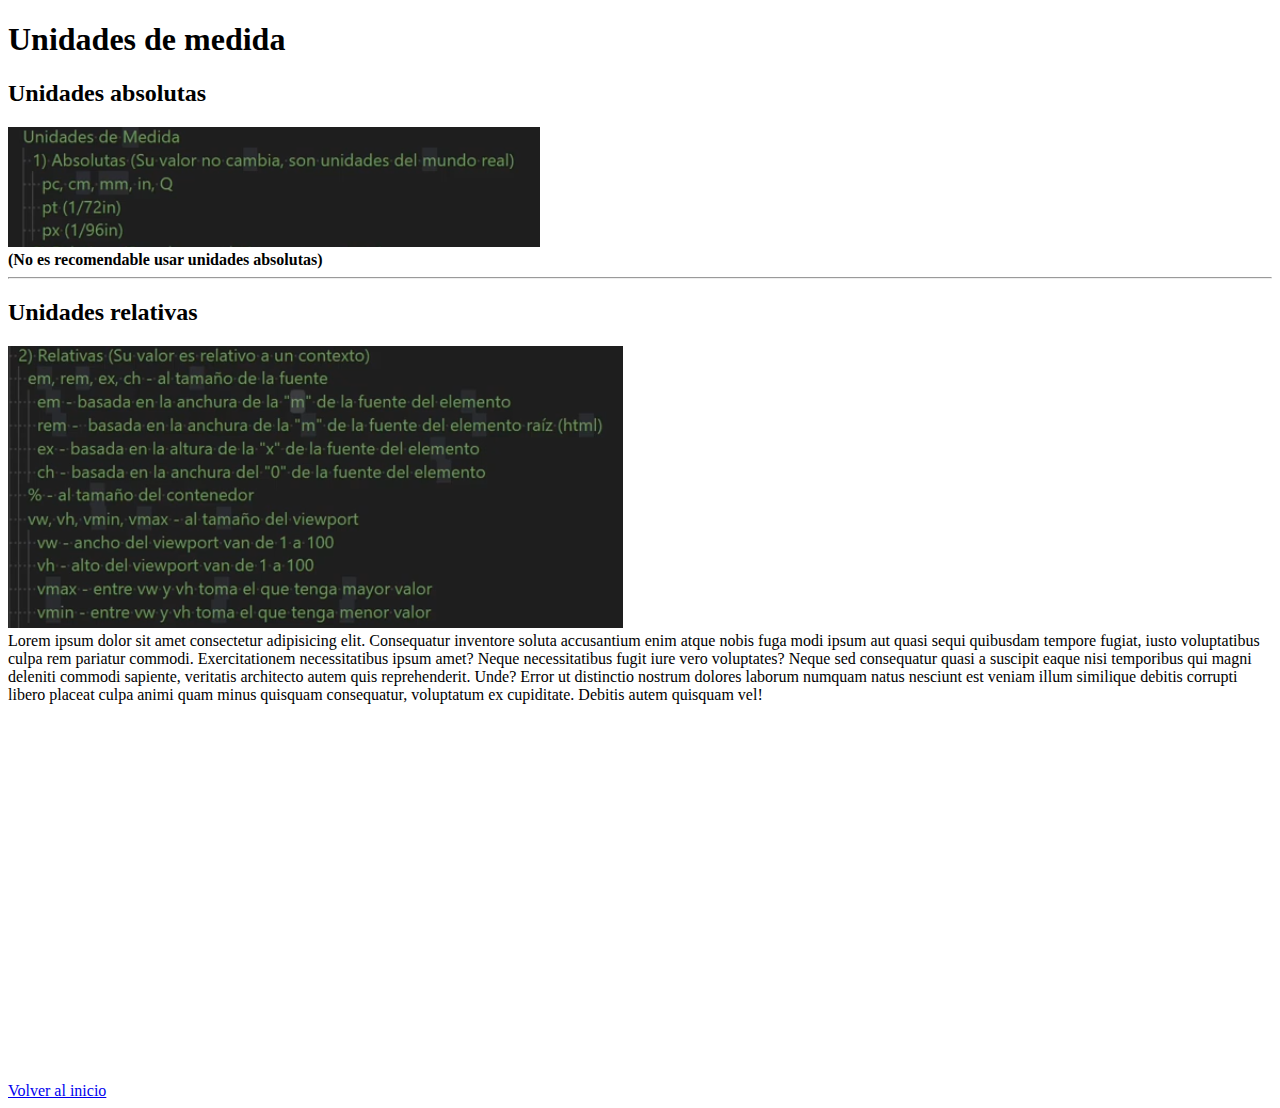
<file: 1- Fundamentos CSS/Unidades-de-medida.html>
<!DOCTYPE html>
<html lang="es">
  <head>
    <meta charset="UTF-8" />
    <meta name="viewport" content="width=device-width, initial-scale=1.0" />
    <title>Unidades de medida</title>
    <link rel="stylesheet" href="CSS/unidades-de-medida.css" />
  </head>
  <body>
    <h1>Unidades de medida</h1>

    <h2>Unidades absolutas</h2>
    <img src="assets/Unidades-absolutas.png" alt="Unidades-absolutas" />
    <br />

    <strong>(No es recomendable usar unidades absolutas)</strong>

    <hr />

    <h2>Unidades relativas</h2>

    <img src="assets/Unidades relativas.png" alt="unidades relativas" />

    <div class="em">
      Lorem ipsum dolor sit amet consectetur adipisicing elit. Consequatur
      inventore soluta accusantium enim atque nobis fuga modi ipsum aut quasi
      sequi quibusdam tempore fugiat, iusto voluptatibus culpa rem pariatur
      commodi. Exercitationem necessitatibus ipsum amet? Neque necessitatibus
      fugit iure vero voluptates? Neque sed consequatur quasi a suscipit eaque
      nisi temporibus qui magni deleniti commodi sapiente, veritatis architecto
      autem quis reprehenderit. Unde? Error ut distinctio nostrum dolores
      laborum numquam natus nesciunt est veniam illum similique debitis corrupti
      libero placeat culpa animi quam minus quisquam consequatur, voluptatum ex
      cupiditate. Debitis autem quisquam vel!
    </div>

    <br /><br /><br /><br /><br /><br /><br /><br /><br /><br />
    <br /><br /><br /><br /><br /><br /><br /><br /><br /><br /><br />

    <a href="index.html#inicio">Volver al inicio</a>
  </body>
</html>
</file>
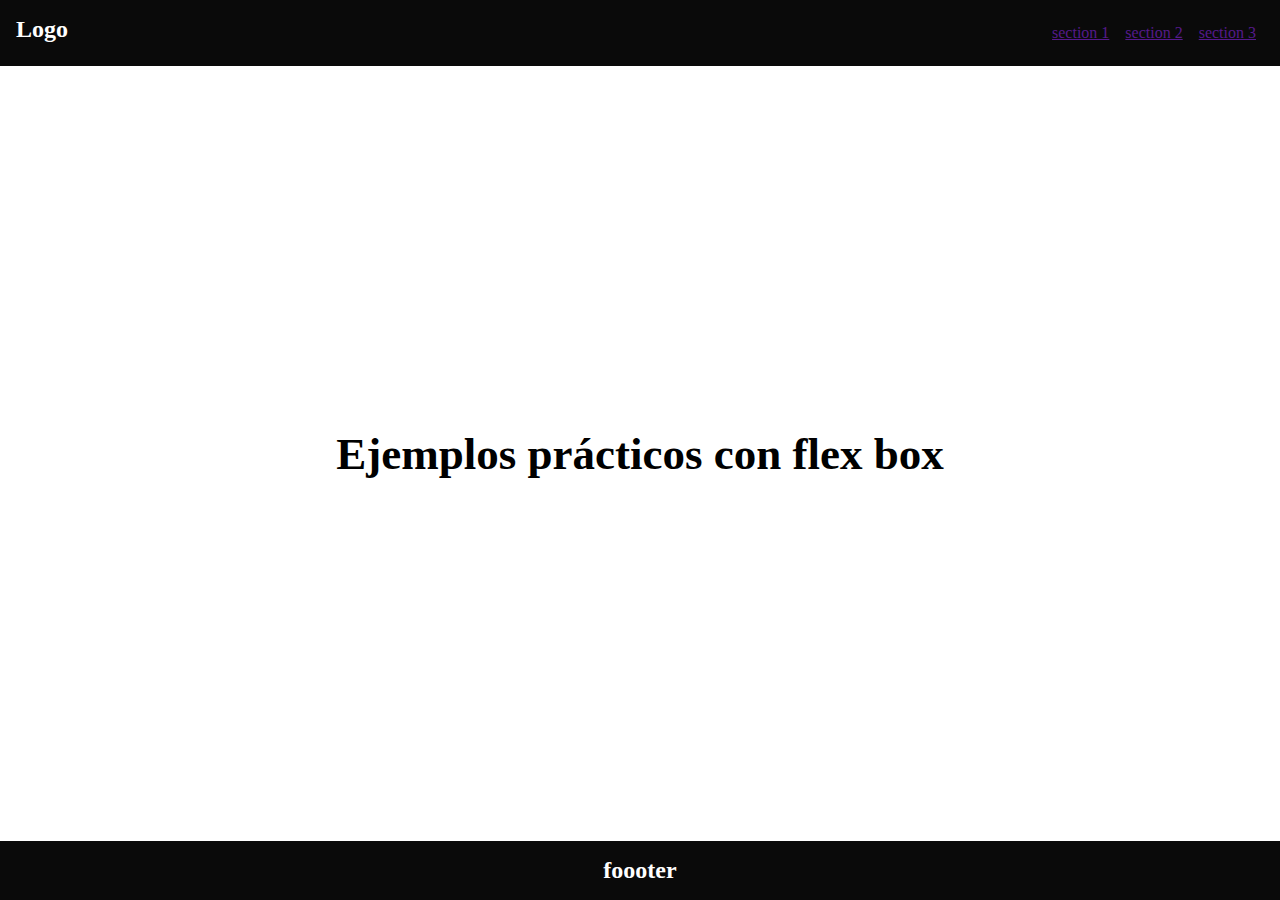
<file: FlexBox/clase-práctica.html>
<!DOCTYPE html>
<html lang="en">
  <head>
    <meta charset="UTF-8" />
    <meta name="viewport" content="width=device-width, initial-scale=1.0" />
    <title>Clase práctica</title>
    <link rel="stylesheet" href="CSS/style2.css" />
  </head>
  <body>
    <header class="header titulares">
      <div class="logo"><h2>Logo</h2></div>
      <ul>
        <li><a href="">section 1</a></li>
        <li><a href="">section 2</a></li>
        <li><a href="">section 3</a></li>
      </ul>
    </header>

    <main>
          <h1>Ejemplos prácticos con flex box</h1>
    </main>


    <footer class="titulares footer">
      <h2>foooter</h2>
    </footer>
  </body>
</html>
</file>
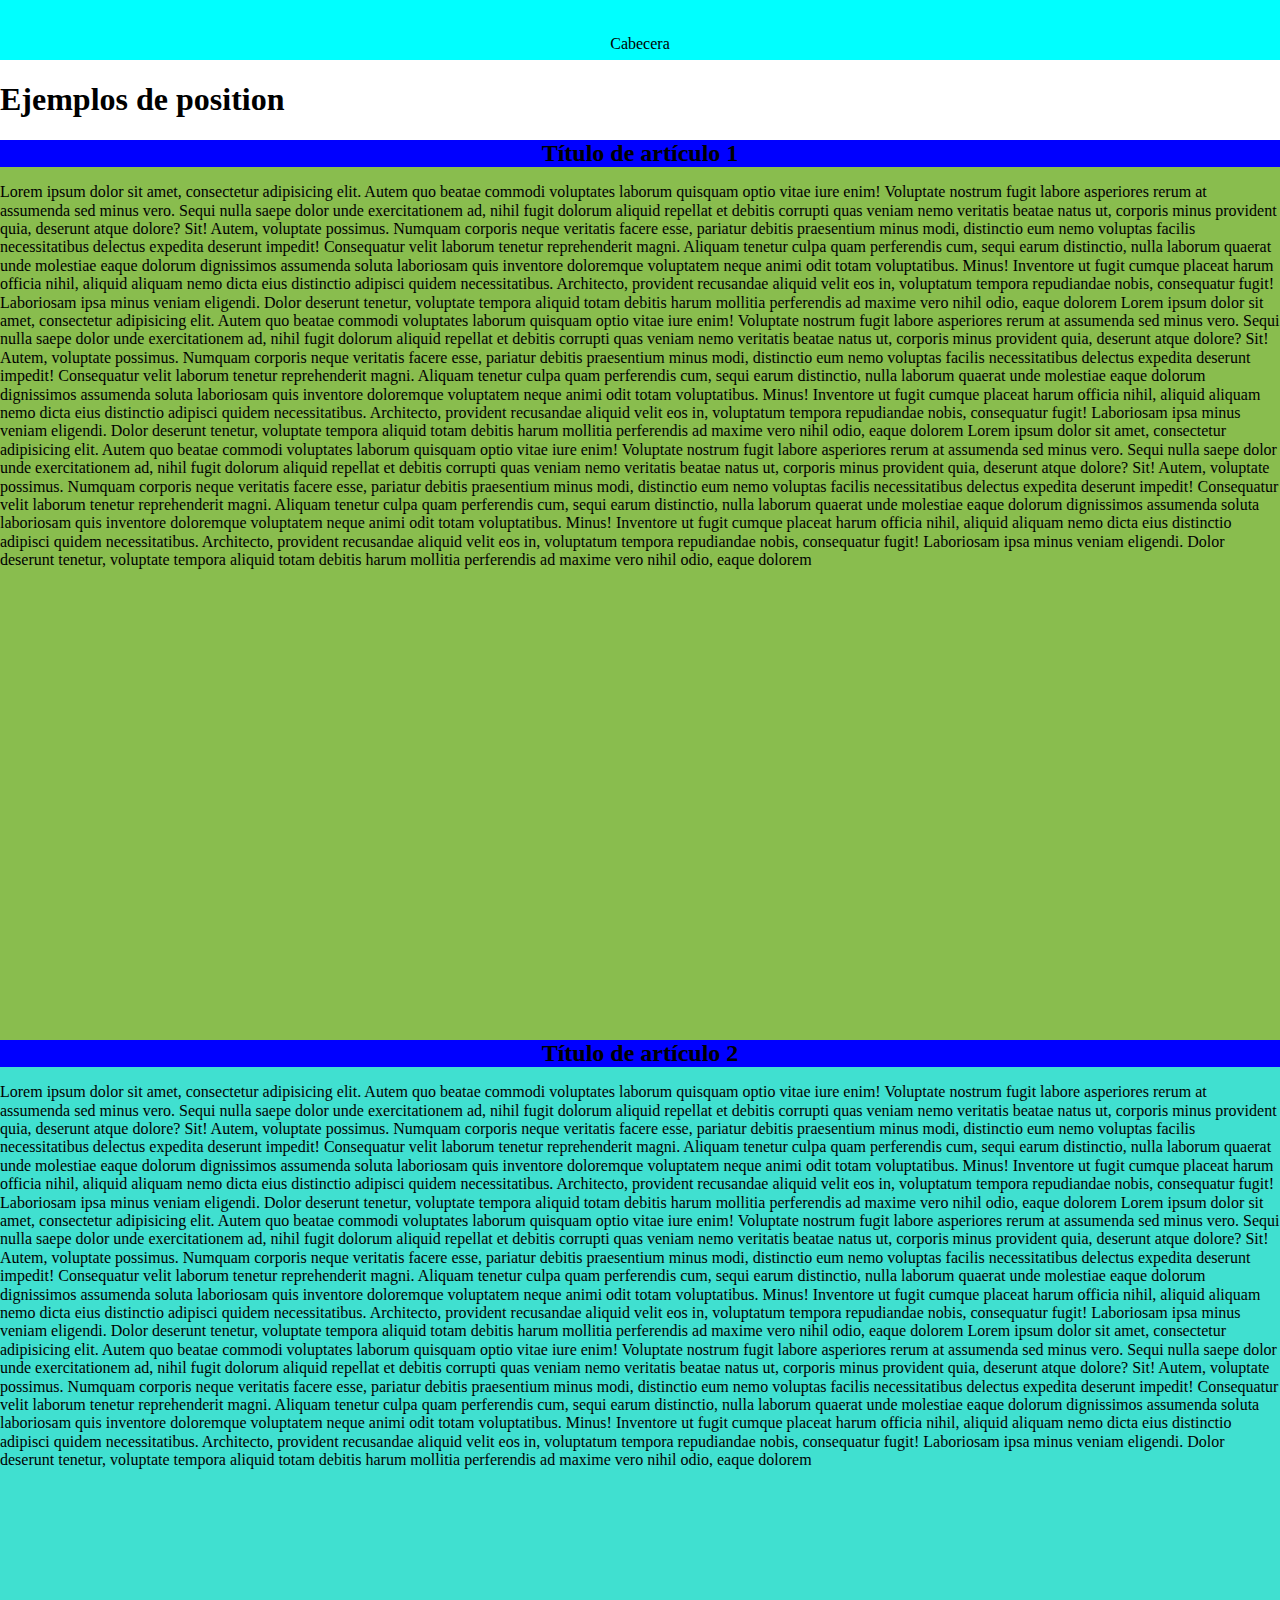
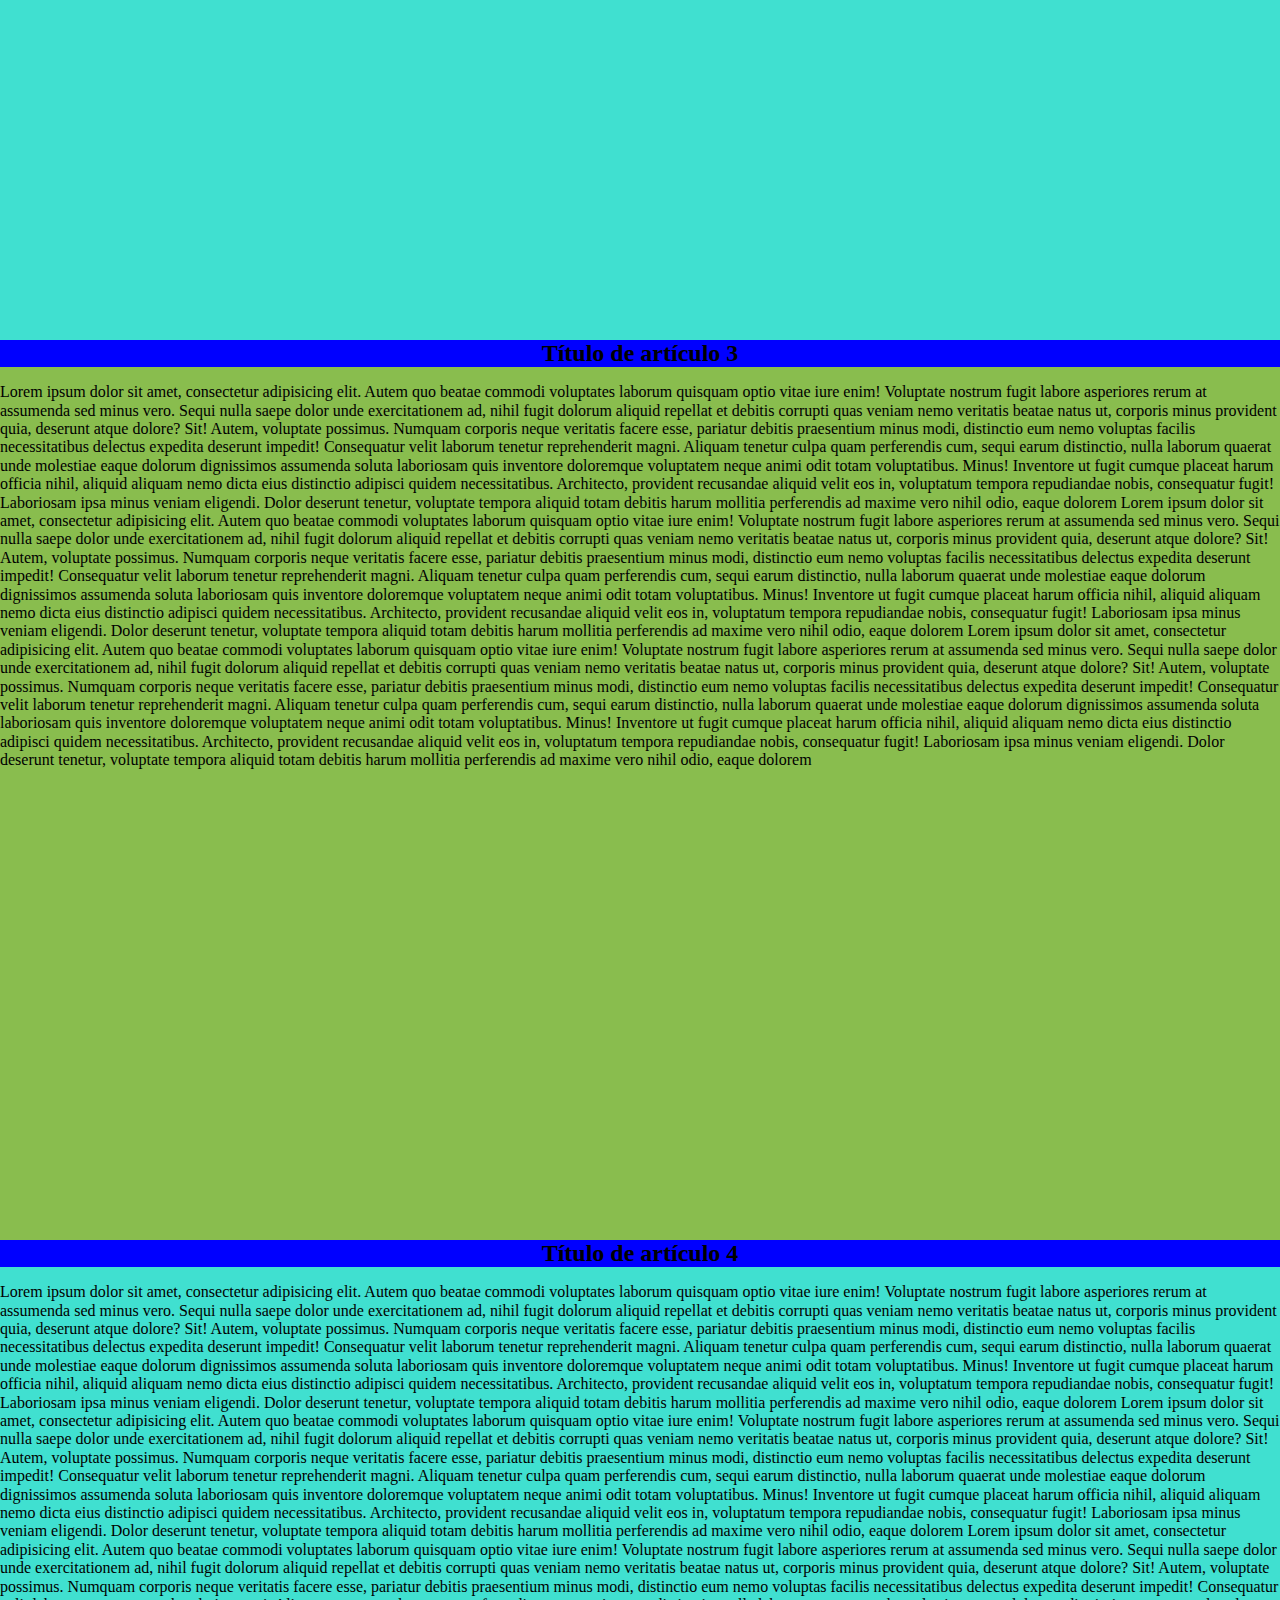
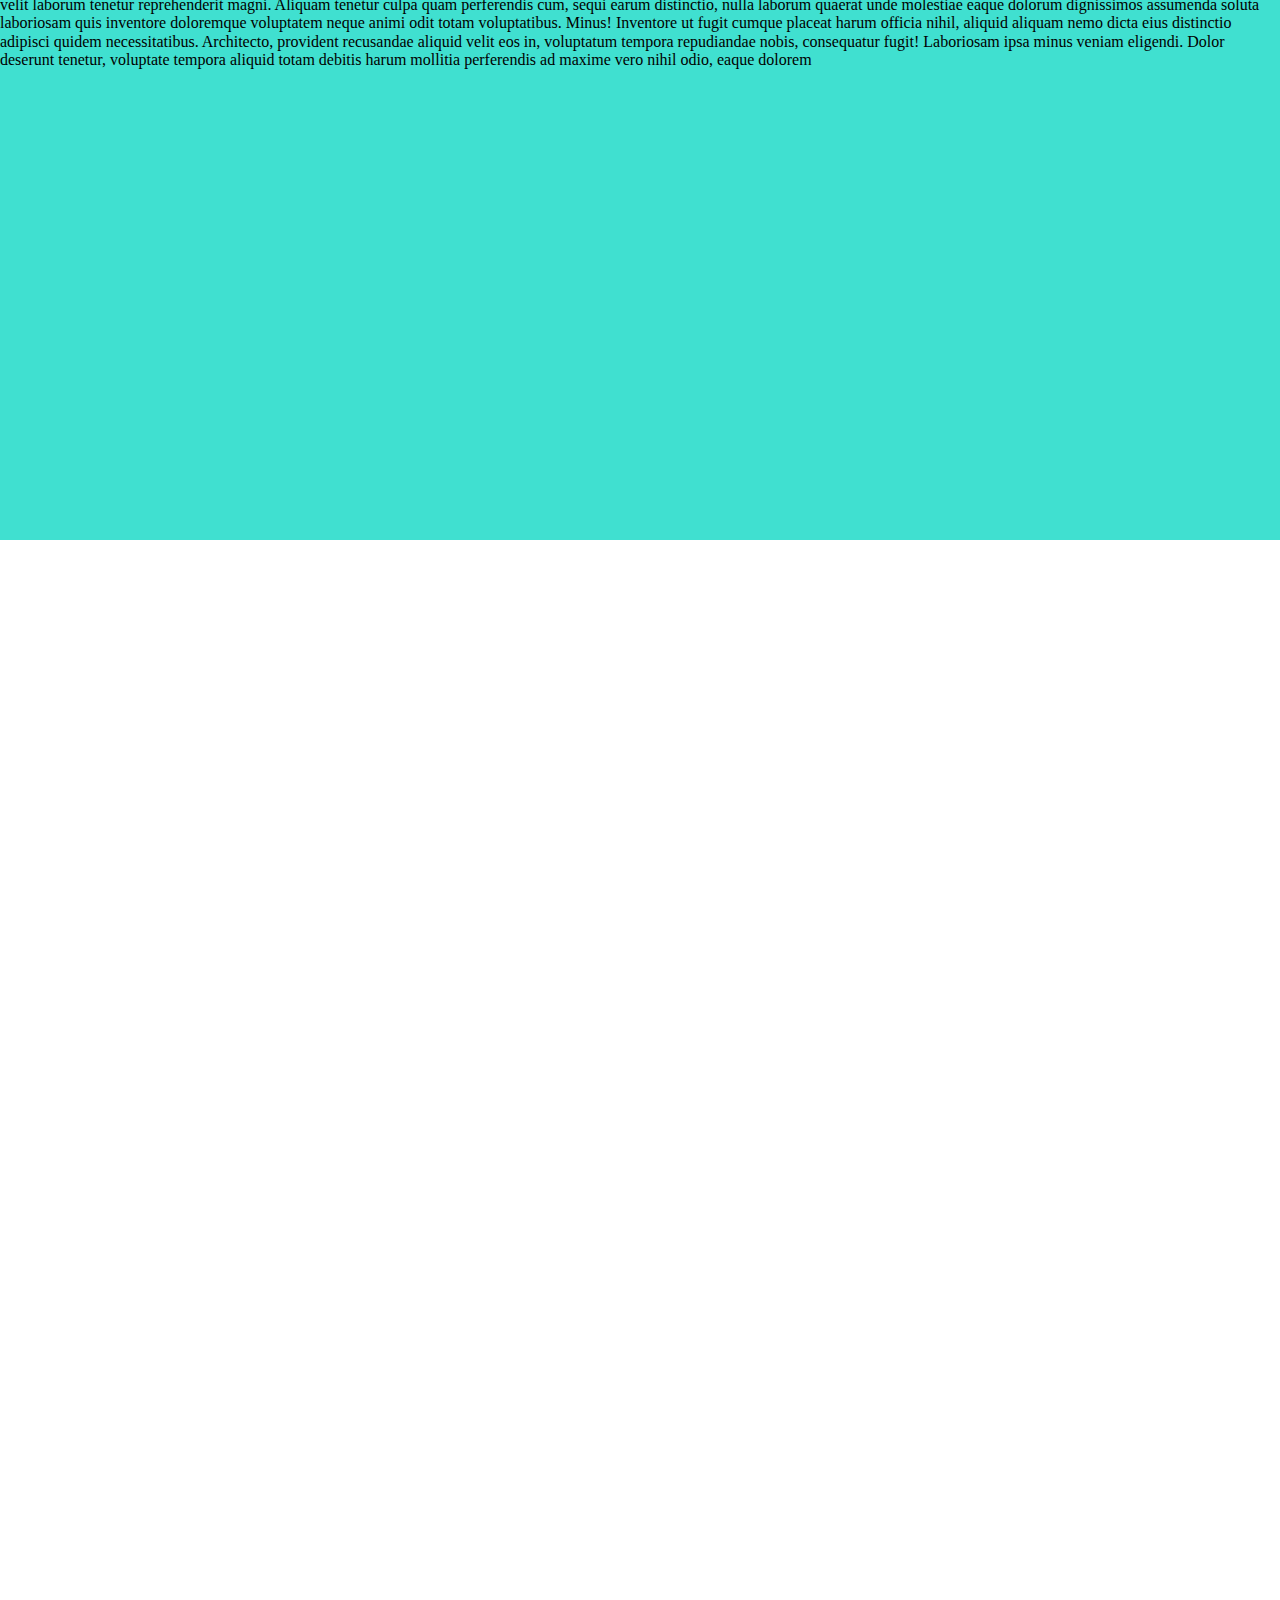
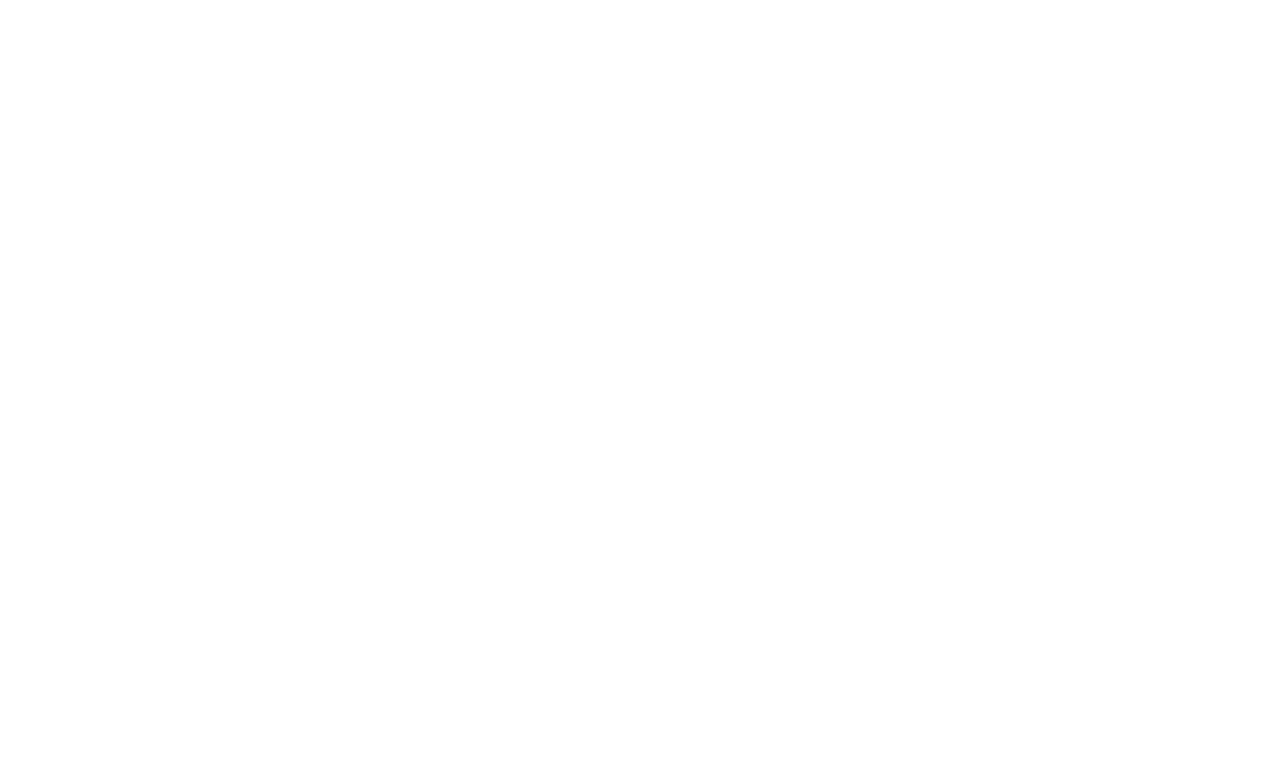
<file: 1- Fundamentos CSS/examples/examples-position.html>
<!DOCTYPE html>
<html lang="es">
  <head>
    <meta charset="UTF-8" />
    <meta http-equiv="X-UA-Compatible" content="IE=edge" />
    <meta name="viewport" content="width=device-width, initial-scale=1.0" />
    <link rel="stylesheet" href="normalize.css" />
    <link rel="stylesheet" href="examp.css" />
    <title>Ejemplos de position</title>
  </head>
  <body>
    <header class="cabecera-sticky">Cabecera</header>

    <h1>Ejemplos de position</h1>

    <section class="section-random">
      <article class="article-random">
        <h2 class="article-title">Título de artículo 1</h2>
        <p class="article-content">
          Lorem ipsum dolor sit amet, consectetur adipisicing elit. Autem quo
          beatae commodi voluptates laborum quisquam optio vitae iure enim!
          Voluptate nostrum fugit labore asperiores rerum at assumenda sed minus
          vero. Sequi nulla saepe dolor unde exercitationem ad, nihil fugit
          dolorum aliquid repellat et debitis corrupti quas veniam nemo
          veritatis beatae natus ut, corporis minus provident quia, deserunt
          atque dolore? Sit! Autem, voluptate possimus. Numquam corporis neque
          veritatis facere esse, pariatur debitis praesentium minus modi,
          distinctio eum nemo voluptas facilis necessitatibus delectus expedita
          deserunt impedit! Consequatur velit laborum tenetur reprehenderit
          magni. Aliquam tenetur culpa quam perferendis cum, sequi earum
          distinctio, nulla laborum quaerat unde molestiae eaque dolorum
          dignissimos assumenda soluta laboriosam quis inventore doloremque
          voluptatem neque animi odit totam voluptatibus. Minus! Inventore ut
          fugit cumque placeat harum officia nihil, aliquid aliquam nemo dicta
          eius distinctio adipisci quidem necessitatibus. Architecto, provident
          recusandae aliquid velit eos in, voluptatum tempora repudiandae nobis,
          consequatur fugit! Laboriosam ipsa minus veniam eligendi. Dolor
          deserunt tenetur, voluptate tempora aliquid totam debitis harum
          mollitia perferendis ad maxime vero nihil odio, eaque dolorem  
          Lorem ipsum dolor sit amet, consectetur adipisicing elit. Autem quo
            beatae commodi voluptates laborum quisquam optio vitae iure enim!
            Voluptate nostrum fugit labore asperiores rerum at assumenda sed minus
            vero. Sequi nulla saepe dolor unde exercitationem ad, nihil fugit
            dolorum aliquid repellat et debitis corrupti quas veniam nemo
            veritatis beatae natus ut, corporis minus provident quia, deserunt
            atque dolore? Sit! Autem, voluptate possimus. Numquam corporis neque
            veritatis facere esse, pariatur debitis praesentium minus modi,
            distinctio eum nemo voluptas facilis necessitatibus delectus expedita
            deserunt impedit! Consequatur velit laborum tenetur reprehenderit
            magni. Aliquam tenetur culpa quam perferendis cum, sequi earum
            distinctio, nulla laborum quaerat unde molestiae eaque dolorum
            dignissimos assumenda soluta laboriosam quis inventore doloremque
            voluptatem neque animi odit totam voluptatibus. Minus! Inventore ut
            fugit cumque placeat harum officia nihil, aliquid aliquam nemo dicta
            eius distinctio adipisci quidem necessitatibus. Architecto, provident
            recusandae aliquid velit eos in, voluptatum tempora repudiandae nobis,
            consequatur fugit! Laboriosam ipsa minus veniam eligendi. Dolor
            deserunt tenetur, voluptate tempora aliquid totam debitis harum
            mollitia perferendis ad maxime vero nihil odio, eaque dolorem 
            Lorem ipsum dolor sit amet, consectetur adipisicing elit. Autem quo
            beatae commodi voluptates laborum quisquam optio vitae iure enim!
            Voluptate nostrum fugit labore asperiores rerum at assumenda sed minus
            vero. Sequi nulla saepe dolor unde exercitationem ad, nihil fugit
            dolorum aliquid repellat et debitis corrupti quas veniam nemo
            veritatis beatae natus ut, corporis minus provident quia, deserunt
            atque dolore? Sit! Autem, voluptate possimus. Numquam corporis neque
            veritatis facere esse, pariatur debitis praesentium minus modi,
            distinctio eum nemo voluptas facilis necessitatibus delectus expedita
            deserunt impedit! Consequatur velit laborum tenetur reprehenderit
            magni. Aliquam tenetur culpa quam perferendis cum, sequi earum
            distinctio, nulla laborum quaerat unde molestiae eaque dolorum
            dignissimos assumenda soluta laboriosam quis inventore doloremque
            voluptatem neque animi odit totam voluptatibus. Minus! Inventore ut
            fugit cumque placeat harum officia nihil, aliquid aliquam nemo dicta
            eius distinctio adipisci quidem necessitatibus. Architecto, provident
            recusandae aliquid velit eos in, voluptatum tempora repudiandae nobis,
            consequatur fugit! Laboriosam ipsa minus veniam eligendi. Dolor
            deserunt tenetur, voluptate tempora aliquid totam debitis harum
            mollitia perferendis ad maxime vero nihil odio, eaque dolorem 
        </p>
      </article>
      <article class="article-random">
        <h2 class="article-title">Título de artículo 2</h2>
        <p class="article-content">
            Lorem ipsum dolor sit amet, consectetur adipisicing elit. Autem quo
            beatae commodi voluptates laborum quisquam optio vitae iure enim!
            Voluptate nostrum fugit labore asperiores rerum at assumenda sed minus
            vero. Sequi nulla saepe dolor unde exercitationem ad, nihil fugit
            dolorum aliquid repellat et debitis corrupti quas veniam nemo
            veritatis beatae natus ut, corporis minus provident quia, deserunt
            atque dolore? Sit! Autem, voluptate possimus. Numquam corporis neque
            veritatis facere esse, pariatur debitis praesentium minus modi,
            distinctio eum nemo voluptas facilis necessitatibus delectus expedita
            deserunt impedit! Consequatur velit laborum tenetur reprehenderit
            magni. Aliquam tenetur culpa quam perferendis cum, sequi earum
            distinctio, nulla laborum quaerat unde molestiae eaque dolorum
            dignissimos assumenda soluta laboriosam quis inventore doloremque
            voluptatem neque animi odit totam voluptatibus. Minus! Inventore ut
            fugit cumque placeat harum officia nihil, aliquid aliquam nemo dicta
            eius distinctio adipisci quidem necessitatibus. Architecto, provident
            recusandae aliquid velit eos in, voluptatum tempora repudiandae nobis,
            consequatur fugit! Laboriosam ipsa minus veniam eligendi. Dolor
            deserunt tenetur, voluptate tempora aliquid totam debitis harum
            mollitia perferendis ad maxime vero nihil odio, eaque dolorem  
            Lorem ipsum dolor sit amet, consectetur adipisicing elit. Autem quo
            beatae commodi voluptates laborum quisquam optio vitae iure enim!
            Voluptate nostrum fugit labore asperiores rerum at assumenda sed minus
            vero. Sequi nulla saepe dolor unde exercitationem ad, nihil fugit
            dolorum aliquid repellat et debitis corrupti quas veniam nemo
            veritatis beatae natus ut, corporis minus provident quia, deserunt
            atque dolore? Sit! Autem, voluptate possimus. Numquam corporis neque
            veritatis facere esse, pariatur debitis praesentium minus modi,
            distinctio eum nemo voluptas facilis necessitatibus delectus expedita
            deserunt impedit! Consequatur velit laborum tenetur reprehenderit
            magni. Aliquam tenetur culpa quam perferendis cum, sequi earum
            distinctio, nulla laborum quaerat unde molestiae eaque dolorum
            dignissimos assumenda soluta laboriosam quis inventore doloremque
            voluptatem neque animi odit totam voluptatibus. Minus! Inventore ut
            fugit cumque placeat harum officia nihil, aliquid aliquam nemo dicta
            eius distinctio adipisci quidem necessitatibus. Architecto, provident
            recusandae aliquid velit eos in, voluptatum tempora repudiandae nobis,
            consequatur fugit! Laboriosam ipsa minus veniam eligendi. Dolor
            deserunt tenetur, voluptate tempora aliquid totam debitis harum
            mollitia perferendis ad maxime vero nihil odio, eaque dolorem 
            Lorem ipsum dolor sit amet, consectetur adipisicing elit. Autem quo
            beatae commodi voluptates laborum quisquam optio vitae iure enim!
            Voluptate nostrum fugit labore asperiores rerum at assumenda sed minus
            vero. Sequi nulla saepe dolor unde exercitationem ad, nihil fugit
            dolorum aliquid repellat et debitis corrupti quas veniam nemo
            veritatis beatae natus ut, corporis minus provident quia, deserunt
            atque dolore? Sit! Autem, voluptate possimus. Numquam corporis neque
            veritatis facere esse, pariatur debitis praesentium minus modi,
            distinctio eum nemo voluptas facilis necessitatibus delectus expedita
            deserunt impedit! Consequatur velit laborum tenetur reprehenderit
            magni. Aliquam tenetur culpa quam perferendis cum, sequi earum
            distinctio, nulla laborum quaerat unde molestiae eaque dolorum
            dignissimos assumenda soluta laboriosam quis inventore doloremque
            voluptatem neque animi odit totam voluptatibus. Minus! Inventore ut
            fugit cumque placeat harum officia nihil, aliquid aliquam nemo dicta
            eius distinctio adipisci quidem necessitatibus. Architecto, provident
            recusandae aliquid velit eos in, voluptatum tempora repudiandae nobis,
            consequatur fugit! Laboriosam ipsa minus veniam eligendi. Dolor
            deserunt tenetur, voluptate tempora aliquid totam debitis harum
            mollitia perferendis ad maxime vero nihil odio, eaque dolorem 
          </p>
      </article>
      <article class="article-random">
        <h2 class="article-title">Título de artículo 3</h2>
        <p class="article-content">
            Lorem ipsum dolor sit amet, consectetur adipisicing elit. Autem quo
            beatae commodi voluptates laborum quisquam optio vitae iure enim!
            Voluptate nostrum fugit labore asperiores rerum at assumenda sed minus
            vero. Sequi nulla saepe dolor unde exercitationem ad, nihil fugit
            dolorum aliquid repellat et debitis corrupti quas veniam nemo
            veritatis beatae natus ut, corporis minus provident quia, deserunt
            atque dolore? Sit! Autem, voluptate possimus. Numquam corporis neque
            veritatis facere esse, pariatur debitis praesentium minus modi,
            distinctio eum nemo voluptas facilis necessitatibus delectus expedita
            deserunt impedit! Consequatur velit laborum tenetur reprehenderit
            magni. Aliquam tenetur culpa quam perferendis cum, sequi earum
            distinctio, nulla laborum quaerat unde molestiae eaque dolorum
            dignissimos assumenda soluta laboriosam quis inventore doloremque
            voluptatem neque animi odit totam voluptatibus. Minus! Inventore ut
            fugit cumque placeat harum officia nihil, aliquid aliquam nemo dicta
            eius distinctio adipisci quidem necessitatibus. Architecto, provident
            recusandae aliquid velit eos in, voluptatum tempora repudiandae nobis,
            consequatur fugit! Laboriosam ipsa minus veniam eligendi. Dolor
            deserunt tenetur, voluptate tempora aliquid totam debitis harum
            mollitia perferendis ad maxime vero nihil odio, eaque dolorem  
            Lorem ipsum dolor sit amet, consectetur adipisicing elit. Autem quo
            beatae commodi voluptates laborum quisquam optio vitae iure enim!
            Voluptate nostrum fugit labore asperiores rerum at assumenda sed minus
            vero. Sequi nulla saepe dolor unde exercitationem ad, nihil fugit
            dolorum aliquid repellat et debitis corrupti quas veniam nemo
            veritatis beatae natus ut, corporis minus provident quia, deserunt
            atque dolore? Sit! Autem, voluptate possimus. Numquam corporis neque
            veritatis facere esse, pariatur debitis praesentium minus modi,
            distinctio eum nemo voluptas facilis necessitatibus delectus expedita
            deserunt impedit! Consequatur velit laborum tenetur reprehenderit
            magni. Aliquam tenetur culpa quam perferendis cum, sequi earum
            distinctio, nulla laborum quaerat unde molestiae eaque dolorum
            dignissimos assumenda soluta laboriosam quis inventore doloremque
            voluptatem neque animi odit totam voluptatibus. Minus! Inventore ut
            fugit cumque placeat harum officia nihil, aliquid aliquam nemo dicta
            eius distinctio adipisci quidem necessitatibus. Architecto, provident
            recusandae aliquid velit eos in, voluptatum tempora repudiandae nobis,
            consequatur fugit! Laboriosam ipsa minus veniam eligendi. Dolor
            deserunt tenetur, voluptate tempora aliquid totam debitis harum
            mollitia perferendis ad maxime vero nihil odio, eaque dolorem 
            Lorem ipsum dolor sit amet, consectetur adipisicing elit. Autem quo
            beatae commodi voluptates laborum quisquam optio vitae iure enim!
            Voluptate nostrum fugit labore asperiores rerum at assumenda sed minus
            vero. Sequi nulla saepe dolor unde exercitationem ad, nihil fugit
            dolorum aliquid repellat et debitis corrupti quas veniam nemo
            veritatis beatae natus ut, corporis minus provident quia, deserunt
            atque dolore? Sit! Autem, voluptate possimus. Numquam corporis neque
            veritatis facere esse, pariatur debitis praesentium minus modi,
            distinctio eum nemo voluptas facilis necessitatibus delectus expedita
            deserunt impedit! Consequatur velit laborum tenetur reprehenderit
            magni. Aliquam tenetur culpa quam perferendis cum, sequi earum
            distinctio, nulla laborum quaerat unde molestiae eaque dolorum
            dignissimos assumenda soluta laboriosam quis inventore doloremque
            voluptatem neque animi odit totam voluptatibus. Minus! Inventore ut
            fugit cumque placeat harum officia nihil, aliquid aliquam nemo dicta
            eius distinctio adipisci quidem necessitatibus. Architecto, provident
            recusandae aliquid velit eos in, voluptatum tempora repudiandae nobis,
            consequatur fugit! Laboriosam ipsa minus veniam eligendi. Dolor
            deserunt tenetur, voluptate tempora aliquid totam debitis harum
            mollitia perferendis ad maxime vero nihil odio, eaque dolorem 
          </p>
      </article>
      <article class="article-random">
        <h2 class="article-title">Título de artículo 4</h2>
        <p class="article-content">
            Lorem ipsum dolor sit amet, consectetur adipisicing elit. Autem quo
            beatae commodi voluptates laborum quisquam optio vitae iure enim!
            Voluptate nostrum fugit labore asperiores rerum at assumenda sed minus
            vero. Sequi nulla saepe dolor unde exercitationem ad, nihil fugit
            dolorum aliquid repellat et debitis corrupti quas veniam nemo
            veritatis beatae natus ut, corporis minus provident quia, deserunt
            atque dolore? Sit! Autem, voluptate possimus. Numquam corporis neque
            veritatis facere esse, pariatur debitis praesentium minus modi,
            distinctio eum nemo voluptas facilis necessitatibus delectus expedita
            deserunt impedit! Consequatur velit laborum tenetur reprehenderit
            magni. Aliquam tenetur culpa quam perferendis cum, sequi earum
            distinctio, nulla laborum quaerat unde molestiae eaque dolorum
            dignissimos assumenda soluta laboriosam quis inventore doloremque
            voluptatem neque animi odit totam voluptatibus. Minus! Inventore ut
            fugit cumque placeat harum officia nihil, aliquid aliquam nemo dicta
            eius distinctio adipisci quidem necessitatibus. Architecto, provident
            recusandae aliquid velit eos in, voluptatum tempora repudiandae nobis,
            consequatur fugit! Laboriosam ipsa minus veniam eligendi. Dolor
            deserunt tenetur, voluptate tempora aliquid totam debitis harum
            mollitia perferendis ad maxime vero nihil odio, eaque dolorem  
            Lorem ipsum dolor sit amet, consectetur adipisicing elit. Autem quo
            beatae commodi voluptates laborum quisquam optio vitae iure enim!
            Voluptate nostrum fugit labore asperiores rerum at assumenda sed minus
            vero. Sequi nulla saepe dolor unde exercitationem ad, nihil fugit
            dolorum aliquid repellat et debitis corrupti quas veniam nemo
            veritatis beatae natus ut, corporis minus provident quia, deserunt
            atque dolore? Sit! Autem, voluptate possimus. Numquam corporis neque
            veritatis facere esse, pariatur debitis praesentium minus modi,
            distinctio eum nemo voluptas facilis necessitatibus delectus expedita
            deserunt impedit! Consequatur velit laborum tenetur reprehenderit
            magni. Aliquam tenetur culpa quam perferendis cum, sequi earum
            distinctio, nulla laborum quaerat unde molestiae eaque dolorum
            dignissimos assumenda soluta laboriosam quis inventore doloremque
            voluptatem neque animi odit totam voluptatibus. Minus! Inventore ut
            fugit cumque placeat harum officia nihil, aliquid aliquam nemo dicta
            eius distinctio adipisci quidem necessitatibus. Architecto, provident
            recusandae aliquid velit eos in, voluptatum tempora repudiandae nobis,
            consequatur fugit! Laboriosam ipsa minus veniam eligendi. Dolor
            deserunt tenetur, voluptate tempora aliquid totam debitis harum
            mollitia perferendis ad maxime vero nihil odio, eaque dolorem 
            Lorem ipsum dolor sit amet, consectetur adipisicing elit. Autem quo
            beatae commodi voluptates laborum quisquam optio vitae iure enim!
            Voluptate nostrum fugit labore asperiores rerum at assumenda sed minus
            vero. Sequi nulla saepe dolor unde exercitationem ad, nihil fugit
            dolorum aliquid repellat et debitis corrupti quas veniam nemo
            veritatis beatae natus ut, corporis minus provident quia, deserunt
            atque dolore? Sit! Autem, voluptate possimus. Numquam corporis neque
            veritatis facere esse, pariatur debitis praesentium minus modi,
            distinctio eum nemo voluptas facilis necessitatibus delectus expedita
            deserunt impedit! Consequatur velit laborum tenetur reprehenderit
            magni. Aliquam tenetur culpa quam perferendis cum, sequi earum
            distinctio, nulla laborum quaerat unde molestiae eaque dolorum
            dignissimos assumenda soluta laboriosam quis inventore doloremque
            voluptatem neque animi odit totam voluptatibus. Minus! Inventore ut
            fugit cumque placeat harum officia nihil, aliquid aliquam nemo dicta
            eius distinctio adipisci quidem necessitatibus. Architecto, provident
            recusandae aliquid velit eos in, voluptatum tempora repudiandae nobis,
            consequatur fugit! Laboriosam ipsa minus veniam eligendi. Dolor
            deserunt tenetur, voluptate tempora aliquid totam debitis harum
            mollitia perferendis ad maxime vero nihil odio, eaque dolorem 
          </p>
      </article>
    </section>

    <br /><br /><br /><br /><br /><br /><br /><br /><br /><br /><br /><br /><br /><br /><br /><br /><br /><br /><br /><br /><br /><br /><br /><br /><br /><br /><br /><br /><br /><br /><br /><br /><br /><br /><br /><br /><br /><br /><br /><br /><br /><br /><br /><br /><br /><br /><br /><br /><br /><br /><br /><br /><br /><br /><br /><br /><br /><br /><br /><br /><br /><br /><br /><br /><br /><br /><br /><br /><br /><br /><br /><br /><br /><br /><br /><br /><br /><br /><br /><br /><br /><br /><br /><br /><br /><br /><br /><br /><br /><br /><br /><br /><br /><br /><br /><br /><br /><br /><br /><br />
  </body>
</html>
</file>
<file: 1- Fundamentos CSS/CSS/style.css>
/*
 Regla css consta de 2 partes

 1- Selector: Elemento html (etiquetas, clases, ID...)
 al que se le puede aplicar un bloque de declaración
 de estilos

 2- Bloque de declaración de estilos { 
    atributo: valor;
    atributos-de-más-palabras: otro-valor;
   }
*/
html {
  background-color: rgb(228, 235, 235);
  scroll-behavior: smooth;
}

h1 {
  color: orangered;
  background-color: black;
}
h2 {
  color: rgb(25, 0, 255);
}

/* 
Hay varias formas de definir estilos

- Estilos en línea: usando "style" como atributo 
de alguna etiqueta de html, directamente en el documento
html

-Internamente: abriendo etiquetas "style" en el
documento html

- Agregando un css externo: con la etiqueta
<link rel="stylesheet" href="style que uses.css">
 (este es el método más óptimo y es una buena práctica)
*/

/* 
   Hay una forma de mandar a llamar a otra hoja de
   de estilos dentro del mismo archivo css
   mediante: @import url(archivo.css)

   Pero son una mala práctica porque son un bloqueador a la hora de 
   que el navegador lee esta instrucción (en pre proocesadores es diferente)
*/

/* 
Selectores

  
        1- Todo: Con el selector universal *

        2- Selector de etiquetas: Pones en el "selector" la etiqueta que quieras modificar
        (ejemplo: h1, h2 , p..), pones la "propiedad" que quieres modificar y el 
        valor.

        3- Selector Clases: Es la forma más práctica e ideal de dar estilo. Se pone un punto y el nombre de la clase
         (previamente atribuida a alguna etiqueta de html)
       
        4- Selector de ID: Se usa el # más el nombre del ID seleccionado
        (los ID deben ser únicos, si se usan varios no pueden ser iguales)
        ejemplo de ID. (Dar estilos con ID es un antipatrón y es preferible no
        usarlo) */

#parrafo-dos {
  background-color: blueviolet;
}

/* 5- Selector de atributos: Se usa para seleccionar elementos que tengan
        un atributo en específico

        6- Selector por descendientes: Para seleccionar elementos que esten "adentro"
        de otros

          ejemplo:
        div h2{
        color: red;
         }  */

/* 
      Dar estilos con clases te permite reutilizar el código
      */

/* Ordenar los estilos en orden alfabético puede ayudarte
       a localizarlos más rápido  */

.bg-skyblue {
  background-color: skyblue;
}

.bg-steelblue {
  background-color: steelblue;
}

.text-20 {
  font-size: 20px;
}

.text-32 {
  font-size: 32px;
}

.text-white {
  color: white;
}

/* Selectores avanzados */

.hijos-directos > li {
  background-color: rgb(231, 231, 17);
}

.hijos-descendientes b {
  background-color: rgb(214, 214, 18);
}

/*los selectores hermnaos aplican a los elementos hermamos y que
 esten por debajo del elemento de referencia */
.hermanos-general ~ li {
  background-color: brown;
}

/* Aplica solo al hermano que este debajo */
.hermanos-adyacentes + li {
  background-color: brown;
}

/* Selectores de atributos */

.selectores-atributos a[href] {
  color: orange;
}

.selectores-atributos a[target="_blank"] {
  font-size: 30px;
  font-weight: bold;
}

/* Con el asterisco haces referencia a un elemento que contenga
una palabra en específico */

.selectores-atributos a[href*="index"] {
  font-size: 10px;
  background-color: black;
}
/* hay otros comodines, buscar despues si los necesito */

/* Selector universal */

* {
  font-family: sans-serif;
}

.selector-universal-especifico * {
  background-color: rgb(216, 178, 10);
}

.form-pseudo *:valid{
  border-color: rgb(55, 0, 255);
}

.form-pseudo *:invalid{
  border-color: red;
}

.form-pseudo *:focus{
  background-color: skyblue;
}

a:hover{
  background-color: rgb(13, 45, 58);
}

.img-random:hover{
  transform: scale(0.9);
  border-radius: 100px;
  transition: all 0.5s ease;
 
} /* hay otras pseudoclases, buscar si necesito usarlas */


/* Pseudoelementos */

.after::after{
  content: "✅";
}

.before::before{
  content: "🖤";
}


.firstline::first-line{
  font-size: 30px;
  color: blue;
}

.pseudoelementos::first-letter{
  font-size: 30px;
  color: rgb(80, 136, 8);
 
}

.pseudoelementos::selection{
  background-color: black;
  color: red;
}


/* Agrupar selectores */
.form-agrupar-selectores input[type="text"],
.form-agrupar-selectores input[type="email"],
.form-agrupar-selectores textarea{
background-color: black;
color: aquamarine;
font-size: 20px;
width: 300px;
border-width: 2px;
border-color: red;
display: block;  /* pone elementos en linea como elementos en bloque */
}


/* Especificidad */

#p{
background-color: black;
}

.p{
background-color: blue;           
}

p#p{
   background-color: rgb(5, 255, 5);         /*se suma el valor de especificidad de ambos selectores */
}
</file>
<file: FlexBox/CSS/style.css>
*,
*::after,
*::before {
  box-sizing: border-box;
}

/***************** PROPIEDADES PARA LOS FLEX CONTAINER **********/

/********* Flex-direction y Flex-wrap (su shorthand es flex-flow)*****/
.container {
  background-color: #333;

  display: flex;
  flex-direction: row;
}

.container .item {
  background-color: #666;
}

.container2 {
  background-color: blue;

  display: flex;
  flex-direction: column;
}

.container2 .item {
  background-color: #f5f5dc;
}

.container3 {
  background-color: aqua;

  display: flex;
  flex-direction: row; /*es row (en fila) por defecto, la otra opcion es column*/
  flex-wrap: wrap;
}

.container3 .item {
  border: solid 2px;
  padding: 1rem;
}

.container4 {
  background-color: rgba(255, 0, 0, 0.774);

  display: flex;

  flex-flow: row nowrap; /*flex flow es un shorthand para esa dos propiedades*/
}

.container4 .item {
  border: solid 2px;
}

.container5 {
  background-color: rgb(230, 230, 76);
  height: 30vh;

  display: flex;
  flex-flow: column wrap;
}

.container5 .item {
  border: solid 1px;
  height: 20%;
}

/*******************************Justify-content************************************/

.container6 {
  background-color: rgb(90, 142, 187);
  padding: 2rem;

  display: flex;
  justify-content: space-evenly;
}

.container6 .item {
  background-color: aquamarine;
  border: solid 1px;
}

/*******************************align-items**************************************/

.container7 {
  display: flex;
  justify-content: space-evenly;
  align-items: center;

  height: 45vh;
  background-color: rgb(204, 204, 153);
}

.container7 .item {
  border: solid 1px;
  background-color: aqua;
}

.container7 .item:nth-child(2) {
  font-size: 3rem;
}

/*******************************align-content**************************************/

.container8 {
  background-color: #666;
  height: 50vh;

  display: flex;
  flex-wrap: wrap;
  align-content: stretch;
}

.container8 .item {
  border: solid 1px;
}

/************** PROPIEDADES PARA LOS FLEX ITEMS ***************/

/*****************flex-grow***************/
.sect-flex-grow {
  display: flex;

  background-color: rgba(0, 0, 0, 0.733);
  height: 30vh;
}

.sect-flex-grow .item {
  flex-grow: 1;

  background-color: red;
  border: solid 1px;
}

.sect-flex-grow .item:nth-child(2) {
  flex-grow: 2;
}

/*************************flex-shrink*************************/
.sect-flex-shrink {
  display: flex;

  background-color: rgba(17, 2, 70, 0.733);
  height: 30vh;
}

.sect-flex-shrink .item {
  background-color: rgb(166, 255, 0);
  border: solid 1px;
  width: 300px;
}

.sect-flex-shrink .item:nth-child(2) {
  flex-shrink: 2;
  background-color: rgba(0, 0, 0, 0.493);
}

/*************** order y align-self*****************/

.sect-order-y-align-self {
  display: flex;

  height: 30vh;
}

.sect-order-y-align-self .item {
  background-color: rgb(7, 49, 49);
  border: solid 1px;

  flex-basis: 20%;
}

.sect-order-y-align-self .item:nth-child(3) {
  padding: 2rem;

  order: -1;
  align-self: self-end;
}
</file>
<file: 1- Fundamentos CSS/CSS/cajas-style.css>
/* 
Hay informacion más detallada en la documentacion online (developer.mozilla.org)


Box-model o modelo de cajas: hace referencia a la forma en la que css ve los elementos html,
 en forma de cajas
 Estan formadas por:

 -Content (contenido)
 -Border (borde)
 -Padding (relleno)
 -Margin (margen)




Propiedades que controlan el flujo del contenido en una caja.
box-decoration-break 
box-sizing
overflow
overflow-x 
overflow-y

Propiedades que controlan el tamaño de una caja.
height
width
max-height
max-width 
min-height
min-width

Propiedades que controlan los márgenes de una caja.
margin
margin-bottom
margin-left 
margin-right
margin-top 

Propiedades que controlan los rellenos de una caja
padding
padding-bottom
padding-left (en-US)
padding-right (en-US)
padding-top

Otras propiedades
box-shadow
visibility
*/

html {
  box-sizing: border-box;
}

*,
*:before,
*:after {
  box-sizing: inherit;
}

h1 {
  width: 400px;
  height: 400px;

  /*son propiedades de tipo shorthand,
      puedo dar todos los valores en una sola linea
       o ser mas especifico si lo necesito */

  border: 20px solid blue;

  padding: 100px 5px 10px 100px;
} /*es: top, rigth, bottom, left (sentido del reloj) */

.caja-2 {
  width: 50%;
  border-width: 5px;
  border-style: solid;
  border-top-color: blue;
  border-bottom-color: red;
  border-radius: 20px;
  padding-top: 100px;
  padding-right: 100px;
  padding-bottom: 50px;
  padding-left: 100px;
  line-height: 1.6;
}

.caja-3 {
  margin: 20px;
  padding: 20px;
  border: 10px solid greenyellow;
}

/* Overflow */

.overflow {
  width: 200px;
  height: 100px;
  color: white;
  background-color: black;
  overflow: auto;
}

/* Tamaño de caja */

.con-content-box {
  width: 300px;
  height: 200px;
  background-color: blue;
  border: solid 10px;
  padding: 30px;
  box-sizing: content-box;
  margin-bottom: 20px;
}

.con-border-box {
  width: 300px;
  height: 200px;
  background-color: blue;
  border: solid 10px;
  padding: 30px;
  box-sizing: border-box;
}

/* centrado de cajas */

.sitio-web {
  border: solid thin black;
  background-color: rgba(130, 126, 180, 0.616);
  width: 500px;
  height: 800px;
  padding: 16px;

  margin-left: auto;
  margin-right: auto; /*esto centra la caja */
}
</file>
<file: 1- Fundamentos CSS/CSS/Position.css>
/* static es el valor position por defecto */

.static {
  background-color: yellow;
}

/* relative: el elemento conserva sus dimensiones y posicion original en el flujo
  del documento. Si se mueve toma como referencia su posicion original
  El documento html respeta su espacio 
  */

.relative {
  position: relative;
  background-color: blueviolet;
  height: 100px;
  width: 300px;
  top: 50px;
  left: 50px;
}

/* Absolute: el documento pierde sus dimesiones y posición original
en el flujo del documento.

Si se mueve puede tomar tomar como referencia
2 elementos:
1- El primer ancestro o elemento padre con position relative
2- Si no encuentra ningún ancestro/padre así, se guia por el documento html */

.padre-relative {
  position: relative;
  border: solid black thin;
  height: 300px;
  width: 500px;
  margin-top: 100px;
}

.absolute {
  background-color: red;
  position: absolute;
  width: 200px;
  height: 100px;
  bottom: 0;
  right: 0;
}
.absolute2 {
  background-color: rgb(63, 18, 223);
  position: absolute;
  width: 200px;
  height: 100px;
  bottom: 50px;
  left: 50px;
}

.fixed {
  background-color: lightsalmon;
  position: fixed;
  width: 100%;
  height: 50px;
}

/* Sticky: Solo funciona si su padre directo es es el body o si
 su elemento contenedor tiene las medidas bien definidas */

.sticky{
    background-color: aquamarine;
    position: sticky;
    top: 150px;
}

/* z-index: controla la profundidad de los elementos, 
a mayor valor, más al frente estará el elemento */

.z-index-1{
    height: 150px;
    width: 150px;
    background-color: rgb(142, 194, 75);
    z-index: 10;
}

.z-index-2{
    height: 150px;
    width: 150px;
    background-color: rgb(106, 70, 172);
    position: relative;
    bottom: 50px;
    left: 80px;
    z-index: -10;
}
</file>
<file: 1- Fundamentos CSS/CSS/unidades-de-medida.css>
*,
*::before,
*::after{
    box-sizing: border-box;
}


.em {
    
}
</file>
<file: FlexBox/CSS/style2.css>
*,
*::after,
*::before {
  box-sizing: border-box;
  margin: 0;
}

.titulares {
  background-color: rgba(0, 0, 0, 0.959);
  padding: 1rem;
  color: #fff;
}

body {
  display: flex;
  flex-direction: column;
  min-height: 100vh;
}

.header {
  display: flex;
  justify-content: space-between;
}

main {
  flex-grow: 1;
  display: flex;
  justify-content: center;
  align-items: center;
  text-align: center;
}

h1{
 font-size: 5vh;
}

ul {
  display: flex;
  list-style: none;
}

li {
  padding: 0.5rem;
}

.footer {
  display: flex;
  justify-content: center;
  align-items: center;
}
</file>
<file: 1- Fundamentos CSS/examples/examp.css>
*,
*:after,
*:before {
  box-sizing: border-box;
}

.cabecera-sticky {
  text-align: center;
  position: sticky;
  background-color: aqua;
  height: 60px;
  top: -35px;
  padding-top: 35px;
}

.article-random {
  background-color: turquoise;
  height: 100vh;
  width: 100%;
}

.article-random:nth-child(odd) {
  background-color: rgb(137, 189, 78);
}

.article-title {
  text-align: center;
  background-color: blue;
  position: sticky;
  top: 25px;
  margin-top: 0;
  margin-bottom: 0;
}
</file>
